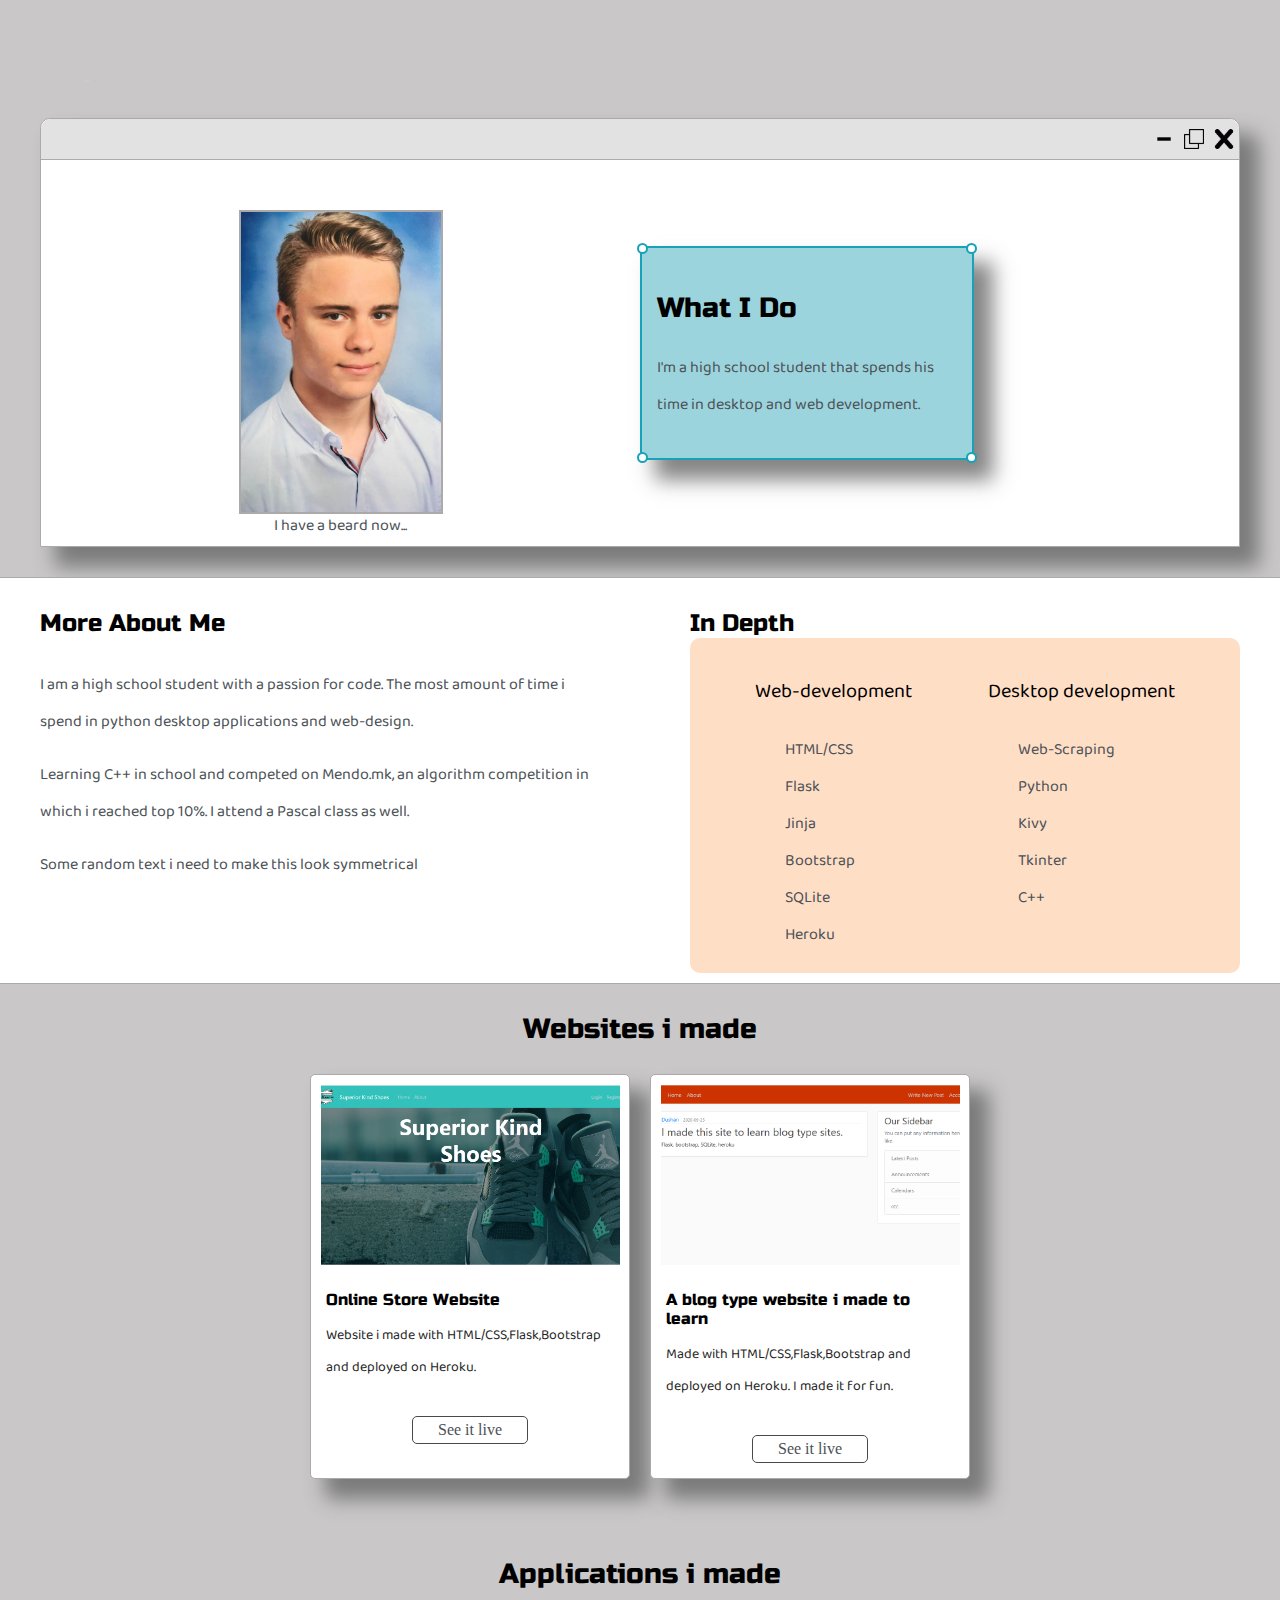
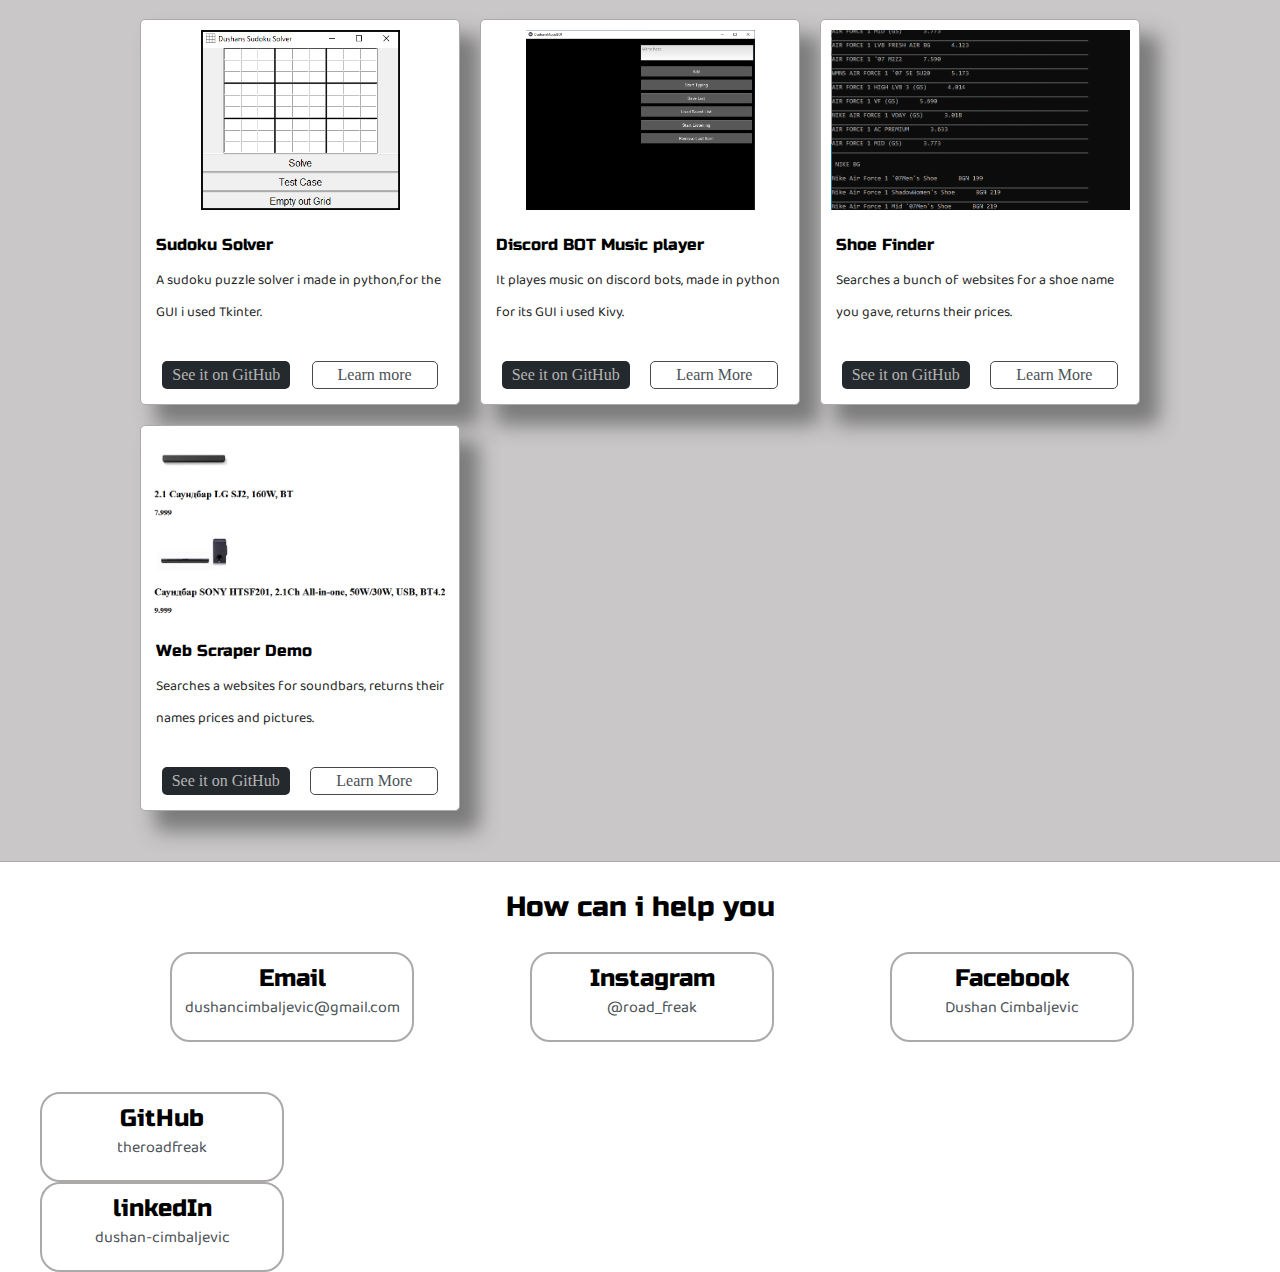
<file: index.html>
<!DOCTYPE html>
<html lang="en">
  <head>
    <meta charset="UTF-8" />
    <meta name="viewport" content="width=device-width, initial-scale=1.0" />
    <link
      href="https://fonts.googleapis.com/css2?family=Russo+One&display=swap"
      rel="stylesheet"
    />
    <link
      href="https://fonts.googleapis.com/css2?family=Baloo+Tammudu+2:wght@500&family=Kufam&display=swap"
      rel="stylesheet"
    />
    <link rel="icon" href="imgs/favicon.ico" />
    <!-- <link rel="stylesheet" href="default.css" /> -->
    <link rel="stylesheet" href="style.css" />
    <link rel="stylesheet" href="anim.css" />
    <title>Dushans Resume</title>
  </head>
  <body>
    <div class="s1">
      <div class="main-container">
        <div class="naslov">
          <div id="naslov1 ">
            <svg
              id="Im"
              width="182"
              height="86"
              viewBox="0 0 182 86"
              fill="none"
              xmlns="http://www.w3.org/2000/svg"
            >
              <path
                d="M38.9414 73H2.94141V59H11.9414V17H2.94141V3H38.9414V17H29.9414V59H38.9414V73Z"
                stroke="white"
                stroke-width="5"
              />
              <path
                d="M44.9336 3H62.9336V17L55.9336 28H46.9336L50.9336 18H44.9336V3Z"
                stroke="white"
                stroke-width="5"
              />
              <path
                d="M106.457 19C111.857 19 116.024 21 118.957 25C122.024 22.9333 125.324 21.4333 128.857 20.5C132.457 19.5 135.657 19 138.457 19H139.457C143.99 19 147.624 20.3667 150.357 23.1C153.09 25.8333 154.457 29.4667 154.457 34V73H136.957V37C136.957 36 136.624 35.1667 135.957 34.5C135.29 33.8333 134.457 33.5 133.457 33.5H132.957C129.957 33.5 126.124 34.1667 121.457 35.5V73H103.957V37C103.957 36 103.624 35.1667 102.957 34.5C102.29 33.8333 101.457 33.5 100.457 33.5H99.957C96.957 33.5 93.1237 34.1667 88.457 35.5V73H70.957V20H86.457L87.457 25C90.5904 22.9333 93.7904 21.4333 97.057 20.5C100.39 19.5 103.19 19 105.457 19H106.457Z"
                stroke="white"
                stroke-width="5"
              />
              <path
                d="M161.438 58H179.438V72L172.438 83H163.438L167.438 73H161.438V58Z"
                stroke="white"
                stroke-width="5"
              />
            </svg>
          </div>
          <div id="naslov2 ">
            <svg
              id="dushan"
              width="375"
              height="77"
              viewBox="0 0 375 77"
              fill="none"
              xmlns="http://www.w3.org/2000/svg"
            >
              <path
                d="M42 3C49.5333 3 55.2333 4.96667 59.1 8.9C63.0333 12.7667 65 18.4667 65 26V50C65 57.5333 63.0333 63.2667 59.1 67.2C55.2333 71.0667 49.5333 73 42 73H3V3H42ZM47 26C47 20 44 17 38 17H21V59H38C44 59 47 56 47 50V26Z"
                stroke="white"
                stroke-width="5"
              />
              <path
                d="M98.4727 59.5C102.006 59.5 106.006 58.8333 110.473 57.5V20H127.973V73H112.473L111.473 68C108.339 70.0667 105.106 71.6 101.773 72.6C98.506 73.5333 95.7393 74 93.4727 74H88.9727C84.4393 74 80.806 72.6333 78.0727 69.9C75.3393 67.1667 73.9727 63.5333 73.9727 59V20H91.4727V56C91.4727 57 91.806 57.8333 92.4727 58.5C93.1393 59.1667 93.9727 59.5 94.9727 59.5H98.4727Z"
                stroke="white"
                stroke-width="5"
              />
              <path
                d="M135.938 59C149.471 60 160.137 60.5 167.938 60.5C168.937 60.5 169.771 60.1667 170.438 59.5C171.104 58.8333 171.438 58 171.438 57V53.5H149.938C145.404 53.5 141.771 52.1333 139.038 49.4C136.304 46.6667 134.938 43.0333 134.938 38.5V35C134.938 30.4667 136.304 26.8333 139.038 24.1C141.771 21.3667 145.404 20 149.938 20H183.938V33H155.938C154.938 33 154.104 33.3333 153.438 34C152.771 34.6667 152.438 35.5 152.438 36.5C152.438 37.5 152.771 38.3333 153.438 39C154.104 39.6667 154.938 40 155.938 40H173.938C178.471 40 182.104 41.3667 184.838 44.1C187.571 46.8333 188.938 50.4667 188.938 55V59C188.938 63.5333 187.571 67.1667 184.838 69.9C182.104 72.6333 178.471 74 173.938 74C162.137 74 149.471 73.3333 135.938 72V59Z"
                stroke="white"
                stroke-width="5"
              />
              <path
                d="M213.445 21C219.912 19.6667 225.579 19 230.445 19H234.945C239.479 19 243.112 20.3667 245.845 23.1C248.579 25.8333 249.945 29.4667 249.945 34V73H232.445V36C232.445 35 232.112 34.1667 231.445 33.5C230.779 32.8333 229.945 32.5 228.945 32.5H225.445C222.912 32.5 220.579 32.6333 218.445 32.9C216.379 33.1667 214.712 33.3667 213.445 33.5V73H195.945V3H213.445V21Z"
                stroke="white"
                stroke-width="5"
              />
              <path
                d="M279.934 60C283.467 60 287.467 59.3333 291.934 58V52H277.434C276.434 52 275.6 52.3333 274.934 53C274.267 53.6667 273.934 54.5 273.934 55.5V56.5C273.934 57.5 274.267 58.3333 274.934 59C275.6 59.6667 276.434 60 277.434 60H279.934ZM261.434 21C273.634 19.6667 284.634 19 294.434 19C298.967 19 302.6 20.3667 305.334 23.1C308.067 25.8333 309.434 29.4667 309.434 34V73H293.934L292.934 68C289.8 70.0667 286.567 71.6 283.234 72.6C279.967 73.5333 277.2 74 274.934 74H271.434C266.9 74 263.267 72.6333 260.534 69.9C257.8 67.1667 256.434 63.5333 256.434 59V54.5C256.434 49.9667 257.8 46.3333 260.534 43.6C263.267 40.8667 266.9 39.5 271.434 39.5H291.934V35.5C291.934 34.5 291.6 33.6667 290.934 33C290.267 32.3333 289.434 32 288.434 32C284.1 32 279.3 32.2 274.034 32.6C268.834 33 264.634 33.3 261.434 33.5V21Z"
                stroke="white"
                stroke-width="5"
              />
              <path
                d="M347.906 33.5C344.373 33.5 340.373 34.1667 335.906 35.5V73H318.406V20H333.906L334.906 25C338.04 22.9333 341.24 21.4333 344.506 20.5C347.84 19.5 350.64 19 352.906 19H357.406C361.94 19 365.573 20.3667 368.306 23.1C371.04 25.8333 372.406 29.4667 372.406 34V73H354.906V37C354.906 36 354.573 35.1667 353.906 34.5C353.24 33.8333 352.406 33.5 351.406 33.5H347.906Z"
                stroke="white"
                stroke-width="5"
              />
            </svg>
          </div>
          <div id="naslov3 ">
            <svg
              id="cimbaljevic"
              width="575"
              height="95"
              viewBox="0 0 575 95"
              fill="none"
              xmlns="http://www.w3.org/2000/svg"
            >
              <path
                d="M59 73C44.1333 74.3333 31.8 75 22 75C15.4667 75 10.6667 73.4667 7.6 70.4C4.53333 67.3333 3 62.5333 3 56V24C3 17 4.56667 11.9333 7.7 8.8C10.9 5.6 16 4 23 4H59V18H27C23 18 21 20 21 24V56C21 57.5333 21.4333 58.7667 22.3 59.7C23.2333 60.5667 24.4 61 25.8 61C27.2 61 28.7333 61 30.4 61C32.0667 60.9333 33.8 60.8667 35.6 60.8C37.4 60.7333 39.2 60.6667 41 60.6C42.8667 60.5333 45.2333 60.4 48.1 60.2C51.0333 60 54.6667 59.7667 59 59.5V73Z"
                stroke="white"
                stroke-width="5"
              />
              <path
                d="M88.0117 23V74H70.5117V36.5H63.0117V23H88.0117ZM70.5117 3H88.0117V17H70.5117V3Z"
                stroke="white"
                stroke-width="5"
              />
              <path
                d="M133.543 20C138.943 20 143.11 22 146.043 26C149.11 23.9333 152.41 22.4333 155.943 21.5C159.543 20.5 162.743 20 165.543 20H166.543C171.076 20 174.71 21.3667 177.443 24.1C180.176 26.8333 181.543 30.4667 181.543 35V74H164.043V38C164.043 37 163.71 36.1667 163.043 35.5C162.376 34.8333 161.543 34.5 160.543 34.5H160.043C157.043 34.5 153.21 35.1667 148.543 36.5V74H131.043V38C131.043 37 130.71 36.1667 130.043 35.5C129.376 34.8333 128.543 34.5 127.543 34.5H127.043C124.043 34.5 120.21 35.1667 115.543 36.5V74H98.043V21H113.543L114.543 26C117.676 23.9333 120.876 22.4333 124.143 21.5C127.476 20.5 130.276 20 132.543 20H133.543Z"
                stroke="white"
                stroke-width="5"
              />
              <path
                d="M226.023 37C226.023 36 225.69 35.1667 225.023 34.5C224.357 33.8333 223.523 33.5 222.523 33.5H220.023C217.223 33.5 214.79 33.6333 212.723 33.9C210.723 34.1667 209.157 34.3667 208.023 34.5V60.5H222.023C224.69 60.5 226.023 59.1667 226.023 56.5V37ZM208.023 22C214.49 20.6667 220.157 20 225.023 20H228.523C233.057 20 236.69 21.3667 239.423 24.1C242.157 26.8333 243.523 30.4667 243.523 35V58C243.523 63 242.09 66.9333 239.223 69.8C236.423 72.6 232.523 74 227.523 74H190.523V4H208.023V22Z"
                stroke="white"
                stroke-width="5"
              />
              <path
                d="M273.535 61C277.068 61 281.068 60.3333 285.535 59V53H271.035C270.035 53 269.202 53.3333 268.535 54C267.868 54.6667 267.535 55.5 267.535 56.5V57.5C267.535 58.5 267.868 59.3333 268.535 60C269.202 60.6667 270.035 61 271.035 61H273.535ZM255.035 22C267.235 20.6667 278.235 20 288.035 20C292.568 20 296.202 21.3667 298.935 24.1C301.668 26.8333 303.035 30.4667 303.035 35V74H287.535L286.535 69C283.402 71.0667 280.168 72.6 276.835 73.6C273.568 74.5333 270.802 75 268.535 75H265.035C260.502 75 256.868 73.6333 254.135 70.9C251.402 68.1667 250.035 64.5333 250.035 60V55.5C250.035 50.9667 251.402 47.3333 254.135 44.6C256.868 41.8667 260.502 40.5 265.035 40.5H285.535V36.5C285.535 35.5 285.202 34.6667 284.535 34C283.868 33.3333 283.035 33 282.035 33C277.702 33 272.902 33.2 267.635 33.6C262.435 34 258.235 34.3 255.035 34.5V22Z"
                stroke="white"
                stroke-width="5"
              />
              <path
                d="M339.008 74C334.541 74.6667 330.274 75 326.208 75C322.208 75 318.841 73.6333 316.108 70.9C313.374 68.1667 312.008 64.5333 312.008 60V4H329.508V57.5C329.508 58.5 329.841 59.3333 330.508 60C331.174 60.6667 332.008 61 333.008 61H339.008V74Z"
                stroke="white"
                stroke-width="5"
              />
              <path
                d="M350.992 92C344.792 92 338.459 91.6667 331.992 91V78H344.992C345.992 78 346.826 77.6667 347.492 77C348.159 76.3333 348.492 75.5 348.492 74.5V23H365.992V77C365.992 81.5333 364.626 85.1667 361.892 87.9C359.159 90.6333 355.526 92 350.992 92ZM348.492 3H365.992V17H348.492V3Z"
                stroke="white"
                stroke-width="5"
              />
              <path
                d="M396.473 32.5C393.806 32.5 392.473 33.8333 392.473 36.5V42H409.473V36.5C409.473 33.8333 408.139 32.5 405.473 32.5H396.473ZM424.973 73C412.106 74.3333 400.439 75 389.973 75C385.439 75 381.806 73.6333 379.073 70.9C376.339 68.1667 374.973 64.5333 374.973 60V36C374.973 31 376.373 27.1 379.173 24.3C382.039 21.4333 385.973 20 390.973 20H410.973C415.973 20 419.873 21.4333 422.673 24.3C425.539 27.1 426.973 31 426.973 36V54.5H392.473V58.5C392.473 59.5 392.806 60.3333 393.473 61C394.139 61.6667 394.973 62 395.973 62C402.573 62 412.239 61.5 424.973 60.5V73Z"
                stroke="white"
                stroke-width="5"
              />
              <path
                d="M470.457 21H488.957L468.957 74H448.957L428.957 21H447.457L458.957 57L470.457 21Z"
                stroke="white"
                stroke-width="5"
              />
              <path
                d="M514.965 23V74H497.465V36.5H489.965V23H514.965ZM497.465 3H514.965V17H497.465V3Z"
                stroke="white"
                stroke-width="5"
              />
              <path
                d="M571.996 73C559.529 74.3333 548.529 75 538.996 75C534.463 75 530.829 73.6333 528.096 70.9C525.363 68.1667 523.996 64.5333 523.996 60V37C523.996 32 525.396 28.1 528.196 25.3C531.063 22.4333 534.996 21 539.996 21H571.996V34.5H545.496C542.829 34.5 541.496 35.8333 541.496 38.5V58C541.496 59 541.829 59.8333 542.496 60.5C543.163 61.1667 543.996 61.5 544.996 61.5C550.996 61.5 559.996 61 571.996 60V73Z"
                stroke="white"
                stroke-width="5"
              />
            </svg>
          </div>
        </div>

        <div class="intro-wrap">
          <div class="nav-wrap">
            <div></div>

            <div class="dots-wrap">
              <img src="imgs/icons/min.ico" alt="min icon" class="dots" />
              <img src="imgs/icons/maxMin.ico" alt="minmax icon" class="dots" />
              <img src="imgs/icons/x.ico" alt="x icon" class="dots" />
            </div>
          </div>

          <div class="left-nav-wrap">
            <img id="profile-pic" src="imgs/jazeka.jpg" alt="Dushan picture" />

            <p style="text-align: center; line-height: 0">
              I have a beard now...
            </p>
          </div>

          <div class="right-nav-wrap">
            <div id="preview">
              <div id="c-tr" class="corner"></div>
              <div id="c-tl" class="corner"></div>
              <h3>What I Do</h3>
              <p>
                I'm a high school student that spends his time in desktop and
                web development.
              </p>

              <div id="c-br" class="corner"></div>
              <div id="c-bl" class="corner"></div>
            </div>
          </div>
        </div>
      </div>
    </div>

    <div class="s2">
      <div id="about-cont-wrap">
        <div class="main-container">
          <div class="about-wrap">
            <div id="about-me">
              <h4>More About Me</h4>
              <p>
                I am a high school student with a passion for code. The most
                amount of time i spend in python desktop applications and
                web-design.
              </p>
              <p>
                Learning C++ in school and competed on Mendo.mk, an algorithm
                competition in which i reached top 10%. I attend a Pascal class
                as well.
              </p>
              <p>Some random text i need to make this look symmetrical</p>
            </div>
            <div id="inDepth">
              <h4 style="margin-bottom: 0">In Depth</h4>

              <div id="skills">
                <div>
                  <p id="mali-naslovi">Web-development</p>
                  <ul>
                    <li>HTML/CSS</li>
                    <li>Flask</li>
                    <li>Jinja</li>
                    <li>Bootstrap</li>
                    <li>SQLite</li>
                    <li>Heroku</li>
                  </ul>
                </div>
                <div>
                  <p id="mali-naslovi">Desktop development</p>
                  <ul>
                    <li>Web-Scraping</li>
                    <li>Python</li>
                    <li>Kivy</li>
                    <li>Tkinter</li>
                    <li>C++</li>
                  </ul>
                </div>
              </div>
            </div>
          </div>
        </div>
      </div>
    </div>

    <div class="s1">
      <div id="apps-i-made">
        <h3 style="text-align: center">Websites i made</h3>
        <div class="post-wrap">
          <div class="post">
            <img
              class="thumnail"
              src="imgs/websites/SKshoes.png"
              alt="ecom site pic"
            />
            <div class="post-preview">
              <h6 class="post-title">Online Store Website</h6>
              <p class="post-intro">
                Website i made with HTML/CSS,Flask,Bootstrap and deployed on
                Heroku.
              </p>
            </div>
            <div class="post-buttons">
              <a target="_blank" id="live" href="https://sk-shoes.herokuapp.com"
                >See it live</a
              >
            </div>
          </div>

          <div class="post">
            <img
              class="thumnail"
              src="imgs/websites/Blog.png"
              alt="blog site pic"
            />
            <div class="post-preview">
              <h6 class="post-title">A blog type website i made to learn</h6>
              <p class="post-intro">
                Made with HTML/CSS,Flask,Bootstrap and deployed on Heroku. I
                made it for fun.
              </p>
            </div>
            <div class="post-buttons">
              <a
                target="_blank"
                id="live"
                href="https://dushan-site.herokuapp.com/"
                >See it live</a
              >
            </div>
          </div>
        </div>
      </div>

      <div id="apps-i-made">
        <h3 style="text-align: center">Applications i made</h3>
        <div class="post-wrap">
          <div class="post">
            <img
              style="object-fit: contain"
              class="thumnail"
              src="imgs/Apps/Sudoku.png"
              alt="SudokuSolver pic"
            />
            <div class="post-preview">
              <h6 class="post-title">Sudoku Solver</h6>
              <p class="post-intro">
                A sudoku puzzle solver i made in python,for the GUI i used
                Tkinter.
              </p>
            </div>
            <div class="post-buttons">
              <a
                target="_blank"
                id="GIT"
                href="https://github.com/theroadfreak/SudokuSolver"
                >See it on GitHub</a
              >
              <a id="live" href="sudokuSolver.html">Learn more</a>
            </div>
          </div>

          <div class="post">
            <img
              style="object-fit: contain"
              class="thumnail"
              src="imgs/Apps/DMB.png"
              alt="discordbot pic"
            />
            <div class="post-preview">
              <h6 class="post-title">Discord BOT Music player</h6>
              <p class="post-intro">
                It playes music on discord bots, made in python for its GUI i
                used Kivy.
              </p>
            </div>
            <div class="post-buttons">
              <a
                target="_blank"
                id="GIT"
                href="https://github.com/theroadfreak/DiscordMusicBot"
                >See it on GitHub</a
              >
              <a id="live" href="DiscordBOT.html">Learn More</a>
            </div>
          </div>

          <div class="post">
            <img
              class="thumnail"
              src="imgs/Apps/scrape.png"
              alt="discordbot pic"
            />
            <div class="post-preview">
              <h6 class="post-title">Shoe Finder</h6>
              <p class="post-intro">
                Searches a bunch of websites for a shoe name you gave, returns
                their prices.
              </p>
            </div>
            <div class="post-buttons">
              <a
                target="_blank"
                id="GIT"
                href="https://github.com/theroadfreak/scraper"
                >See it on GitHub</a
              >
              <a id="live" href="Scraper.html">Learn More</a>
            </div>
          </div>

          <div class="post">
            <img
              class="thumnail"
              src="imgs/Apps/DemoScrape.png"
              alt="demo Scraper pic"
            />
            <div class="post-preview">
              <h6 class="post-title">Web Scraper Demo</h6>
              <p class="post-intro">
                Searches a websites for soundbars, returns their names prices
                and pictures.
              </p>
            </div>
            <div class="post-buttons">
              <a
                target="_blank"
                id="GIT"
                href="https://github.com/theroadfreak/Better-Scraping"
                >See it on GitHub</a
              >
              <a id="live" href="ScraperDemo.html">Learn More</a>
            </div>
          </div>
        </div>
      </div>
    </div>

    <div id="contact-wrap">
      <div class="main-container">
        <h3 id="contact-naslov">How can i help you</h3>
        <div id="contacts">
          <div id="email" class="contact-elems">
            <a target="_blank" href="mailto:dushancimbaljevic@gmail.com">
              <div class="contact-elems-al">
                <h4 class="post-title">Email</h4>
                <p class="post-title">dushancimbaljevic@gmail.com</p>
              </div>
            </a>
          </div>

          <div id="insta" class="contact-elems">
            <a target="_blank" href="https://www.instagram.com/road_freak">
              <div class="contact-elems-al">
                <h4 class="post-title">Instagram</h4>
                <p class="post-title">@road_freak</p>
              </div>
            </a>
          </div>

          <div id="facebook" class="contact-elems">
            <a target="_blank" href="https://www.facebook.com/3xploitS/">
              <div class="contact-elems-al">
                <h4 class="post-title">Facebook</h4>
                <p class="post-title">Dushan Cimbaljevic</p>
              </div>
            </a>
          </div>
        </div>
        <div id="contacts-row-two">
          <div id="github" class="contact-elems">
            <a target="_blank" href="https://github.com/theroadfreak">
              <div class="contact-elems-al">
                <h4 class="post-title">GitHub</h4>
                <p class="post-title">theroadfreak</p>
              </div>
            </a>
          </div>
          <div id="linkedin" class="contact-elems">
            <a
              target="_blank"
              href="https://www.linkedin.com/in/dushan-cimbaljevic"
            >
              <div class="contact-elems-al">
                <h4 class="post-title">linkedIn</h4>
                <p class="post-title">dushan-cimbaljevic</p>
              </div>
            </a>
          </div>
        </div>
      </div>
    </div>
  </body>
</html>
</file>
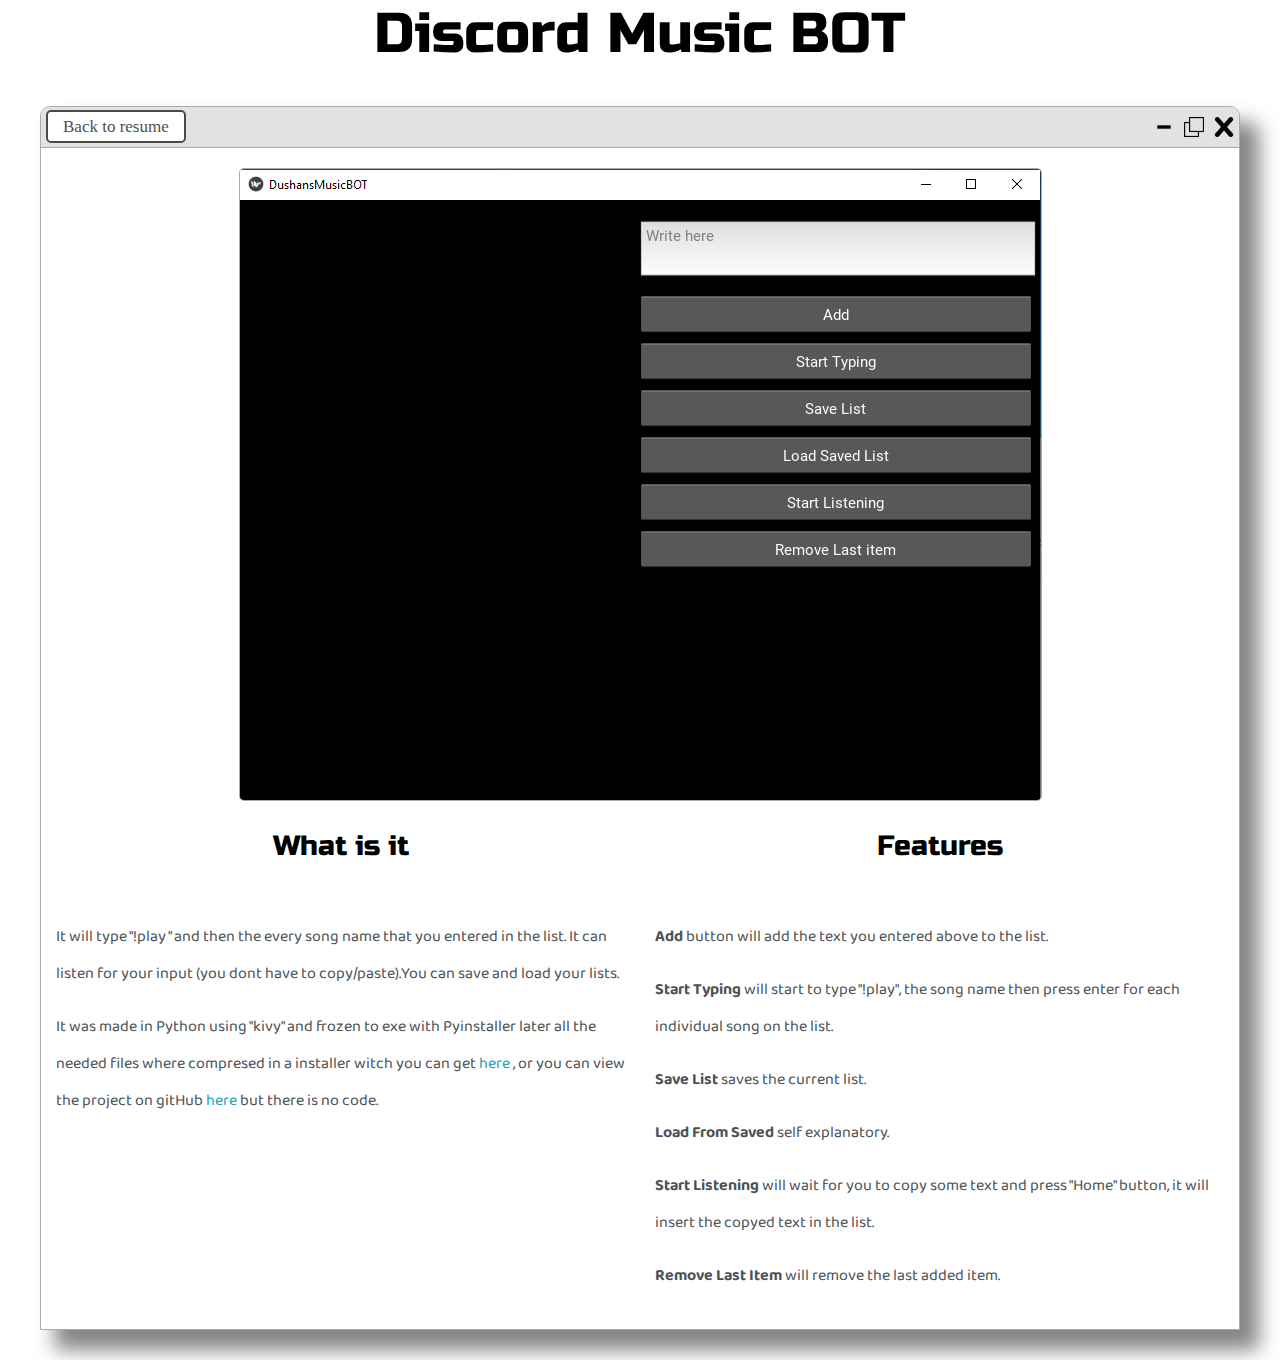
<file: DiscordBOT.html>
<html lang="en">
  <head>
    <meta charset="UTF-8" />
    <meta name="viewport" content="width=device-width, initial-scale=1.0" />
    <link rel="stylesheet" href="style.css" />
    <link
      href="https://fonts.googleapis.com/css2?family=Russo+One&display=swap"
      rel="stylesheet"
    />
    <link
      href="https://fonts.googleapis.com/css2?family=Baloo+Tammudu+2:wght@500&family=Kufam&display=swap"
      rel="stylesheet"
    />
    <link rel="icon" href="imgs/favicon.ico" />

    <title>Discord Music BOT</title>
  </head>
  <body>
    <div class="main-container">
      <div style="text-align: center">
        <h1>Discord Music BOT</h1>
      </div>
      <div class="intro-wrap-apps">
        <div class="nav-wrap">
          <div><a id="back-button" href="index.html">Back to resume</a></div>

          <div class="dots-wrap">
            <img src="imgs/icons/min.ico" alt="min icon" class="dots" />
            <img src="imgs/icons/maxMin.ico" alt="minmax icon" class="dots" />
            <a href="index.html"
              ><img src="imgs/icons/x.ico" alt="x icon" class="dots"
            /></a>
          </div>
        </div>

        <div class="main-img">
          <img
            class="main-pic-frame"
            src="imgs/Apps/DMB.png"
            alt="sudoku solver Pic"
          />
        </div>
        <div id="description">
          <div id="naslovLevo">
            <h3>What is it</h3>
          </div>
          <div id="naslovDesno">
            <h3>Features</h3>
          </div>
          <div id="TekstLevo">
            <p>
              It will type "!play " and then the every song name that you
              entered in the list. It can listen for your input (you dont have
              to copy/paste).You can save and load your lists.
            </p>
            <p>
              It was made in Python using "kivy" and frozen to exe with
              Pyinstaller later all the needed files where compresed in a
              installer witch you can get
              <a
                target="_blank"
                href="https://drive.google.com/file/d/1xGINpkbP2u-keZVVtg5_cJVyuth8vAfK/view?usp=sharing"
                >here</a
              >
              , or you can view the project on gitHub
              <a
                target="_blank"
                href="https://github.com/theroadfreak/DiscordMusicBot/settings"
                >here
              </a>
              but there is no code.
            </p>
          </div>
          <div id="TekstDesno">
            <p>
              <b>Add</b> button will add the text you entered above to the list.
            </p>
            <p>
              <b>Start Typing</b> will start to type "!play", the song name then
              press enter for each individual song on the list.
            </p>
            <p><b>Save List</b> saves the current list.</p>
            <p><b>Load From Saved</b> self explanatory.</p>
            <p>
              <b>Start Listening</b> will wait for you to copy some text and
              press "Home" button, it will insert the copyed text in the list.
            </p>
            <p><b>Remove Last Item</b> will remove the last added item.</p>
          </div>
        </div>
      </div>
    </div>
  </body>
</html>
</file>
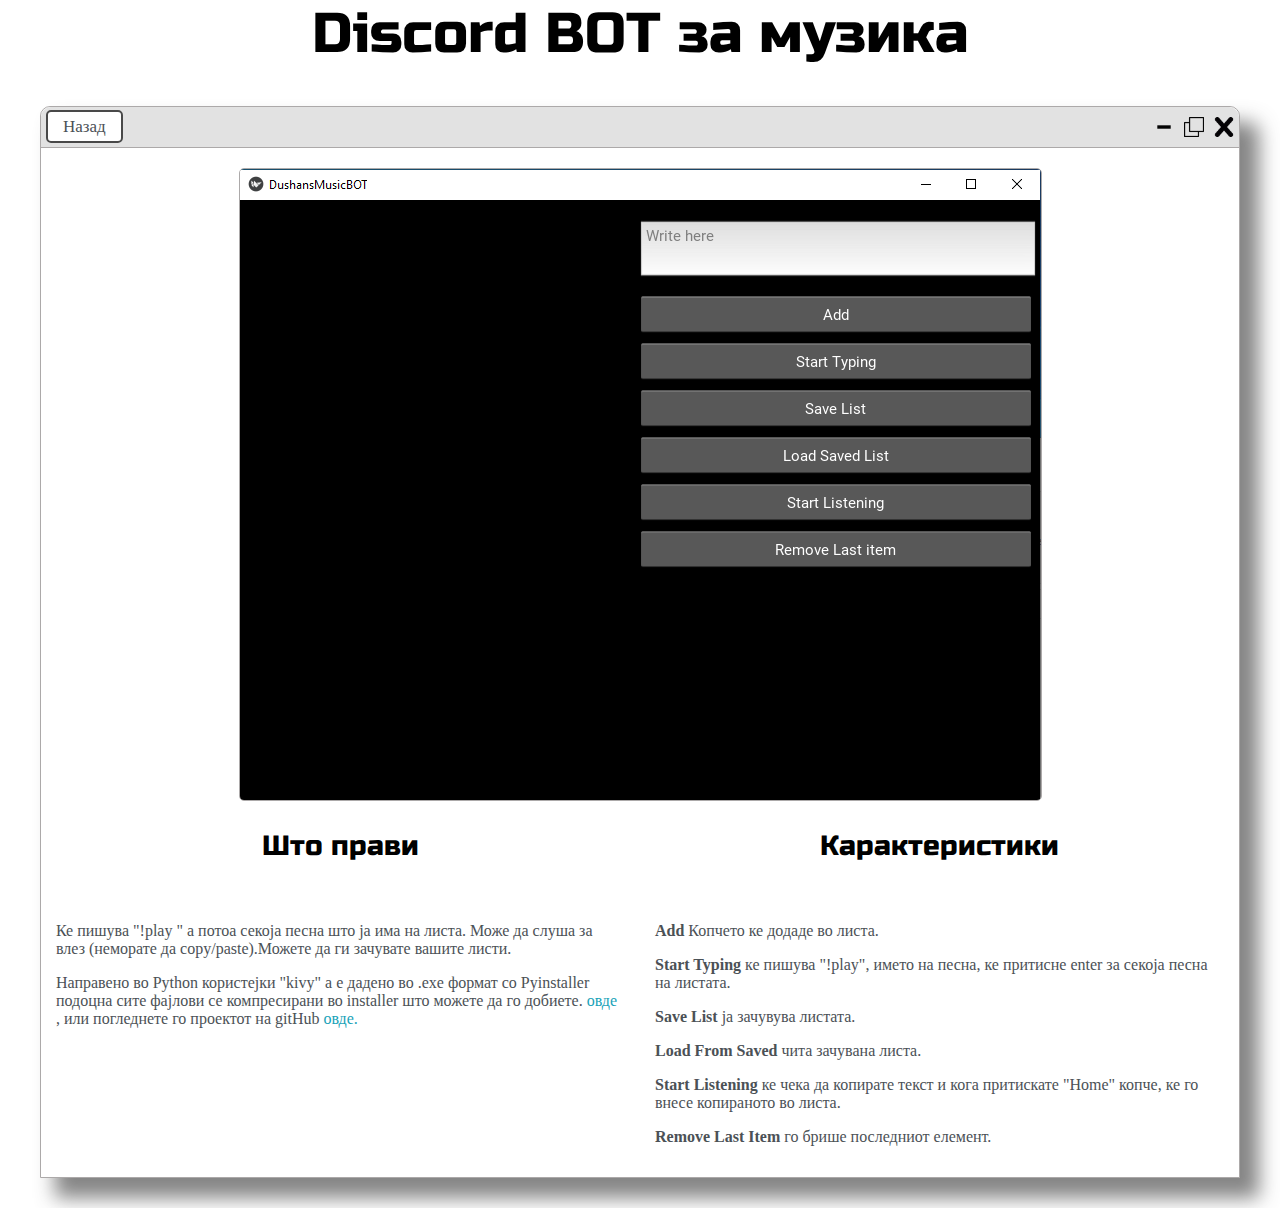
<file: DiscordBOTMK.html>
<html lang="en">
  <head>
    <meta charset="UTF-8" />
    <meta name="viewport" content="width=device-width, initial-scale=1.0" />
    <link rel="stylesheet" href="style.css" />
    <link
      href="https://fonts.googleapis.com/css2?family=Russo+One&display=swap"
      rel="stylesheet"
    />
    <link
      href="https://fonts.googleapis.com/css2?family=Baloo+Tammudu+2:wght@500&family=Kufam&display=swap"
      rel="stylesheet"
    />
    <link rel="icon" href="imgs/favicon.ico" />

    <title>Discord Music BOT</title>
  </head>
  <body>
    <div class="main-container">
      <div style="text-align: center">
        <h1>Discord BOT за музика</h1>
      </div>
      <div class="intro-wrap-apps">
        <div class="nav-wrap">
          <div><a id="back-button" href="indexMK.html">Назад</a></div>

          <div class="dots-wrap">
            <img src="imgs/icons/min.ico" alt="min icon" class="dots" />
            <img src="imgs/icons/maxMin.ico" alt="minmax icon" class="dots" />
            <a href="index.html"
              ><img src="imgs/icons/x.ico" alt="x icon" class="dots"
            /></a>
          </div>
        </div>

        <div class="main-img">
          <img
            class="main-pic-frame"
            src="imgs/Apps/DMB.png"
            alt="sudoku solver Pic"
          />
        </div>
        <div id="description">
          <div id="naslovLevo">
            <h3>Што прави</h3>
          </div>
          <div id="naslovDesno">
            <h3>Карактеристики</h3>
          </div>
          <div id="TekstLevo">
            <p style="font-family: optional">
              Ке пишува "!play " а потоа секоја песна што ја има на листа. Може
              да слуша за влез (неморате да copy/paste).Можете да ги зачувате
              вашите листи.
            </p>
            <p style="font-family: optional">
              Направено во Python користејки "kivy" а е дадено во .exe формат со
              Pyinstaller подоцна сите фајлови се компресирани во installer што
              можете да го добиете.
              <a
                target="_blank"
                href="https://drive.google.com/file/d/1xGINpkbP2u-keZVVtg5_cJVyuth8vAfK/view?usp=sharing"
                >овде</a
              >
              , или погледнете го проектот на gitHub
              <a
                target="_blank"
                href="https://github.com/theroadfreak/DiscordMusicBot/settings"
                >овде.
              </a>
            </p>
          </div>
          <div id="TekstDesno">
            <p style="font-family: optional">
              <b>Add</b> Копчето ке додаде во листа.
            </p>
            <p style="font-family: optional">
              <b>Start Typing</b> ке пишува "!play", името на песна, ке притисне
              enter за секоја песна на листата.
            </p>
            <p style="font-family: optional">
              <b>Save List</b> ја зачувува листата.
            </p>
            <p style="font-family: optional">
              <b>Load From Saved</b> чита зачувана листа.
            </p>
            <p style="font-family: optional">
              <b>Start Listening</b> ке чека да копирате текст и кога притискате
              "Home" копче, ке го внесе копираното во листа.
            </p>
            <p style="font-family: optional">
              <b>Remove Last Item</b> го брише последниот елемент.
            </p>
          </div>
        </div>
      </div>
    </div>
  </body>
</html>
</file>
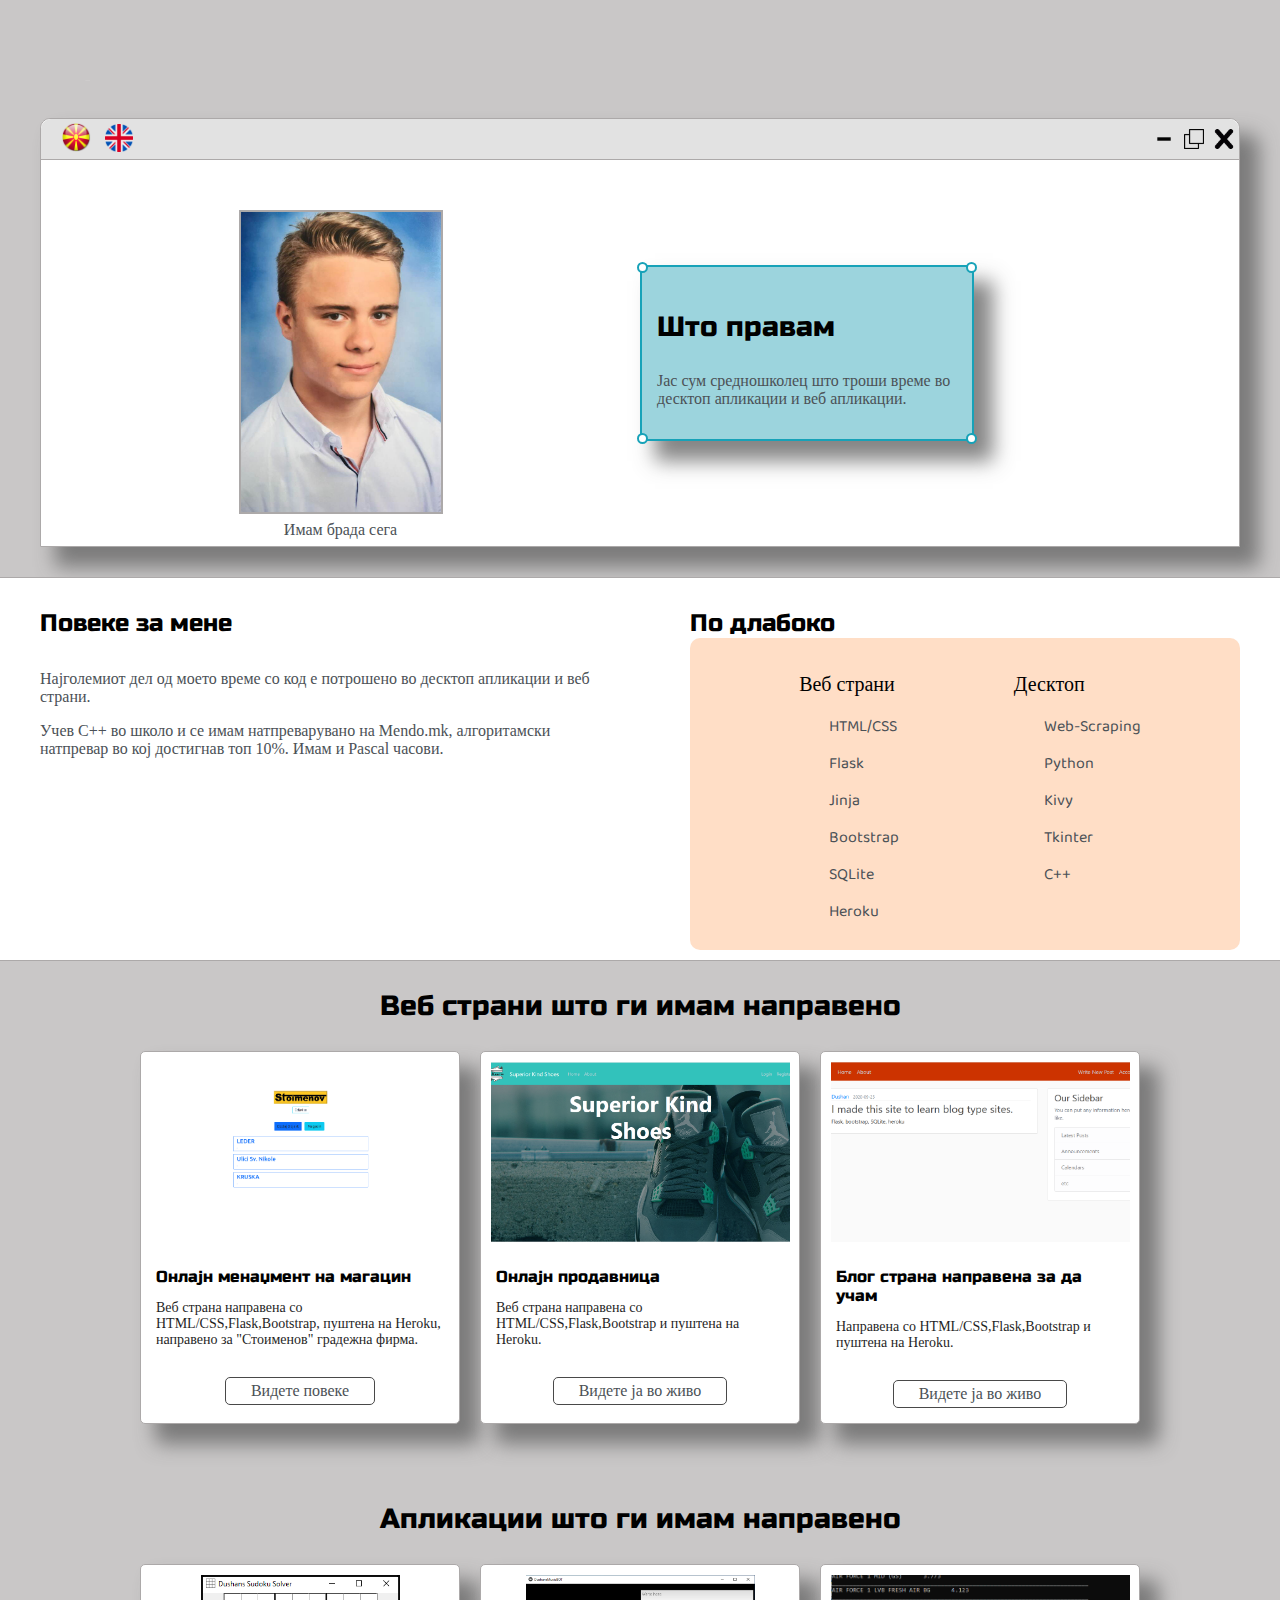
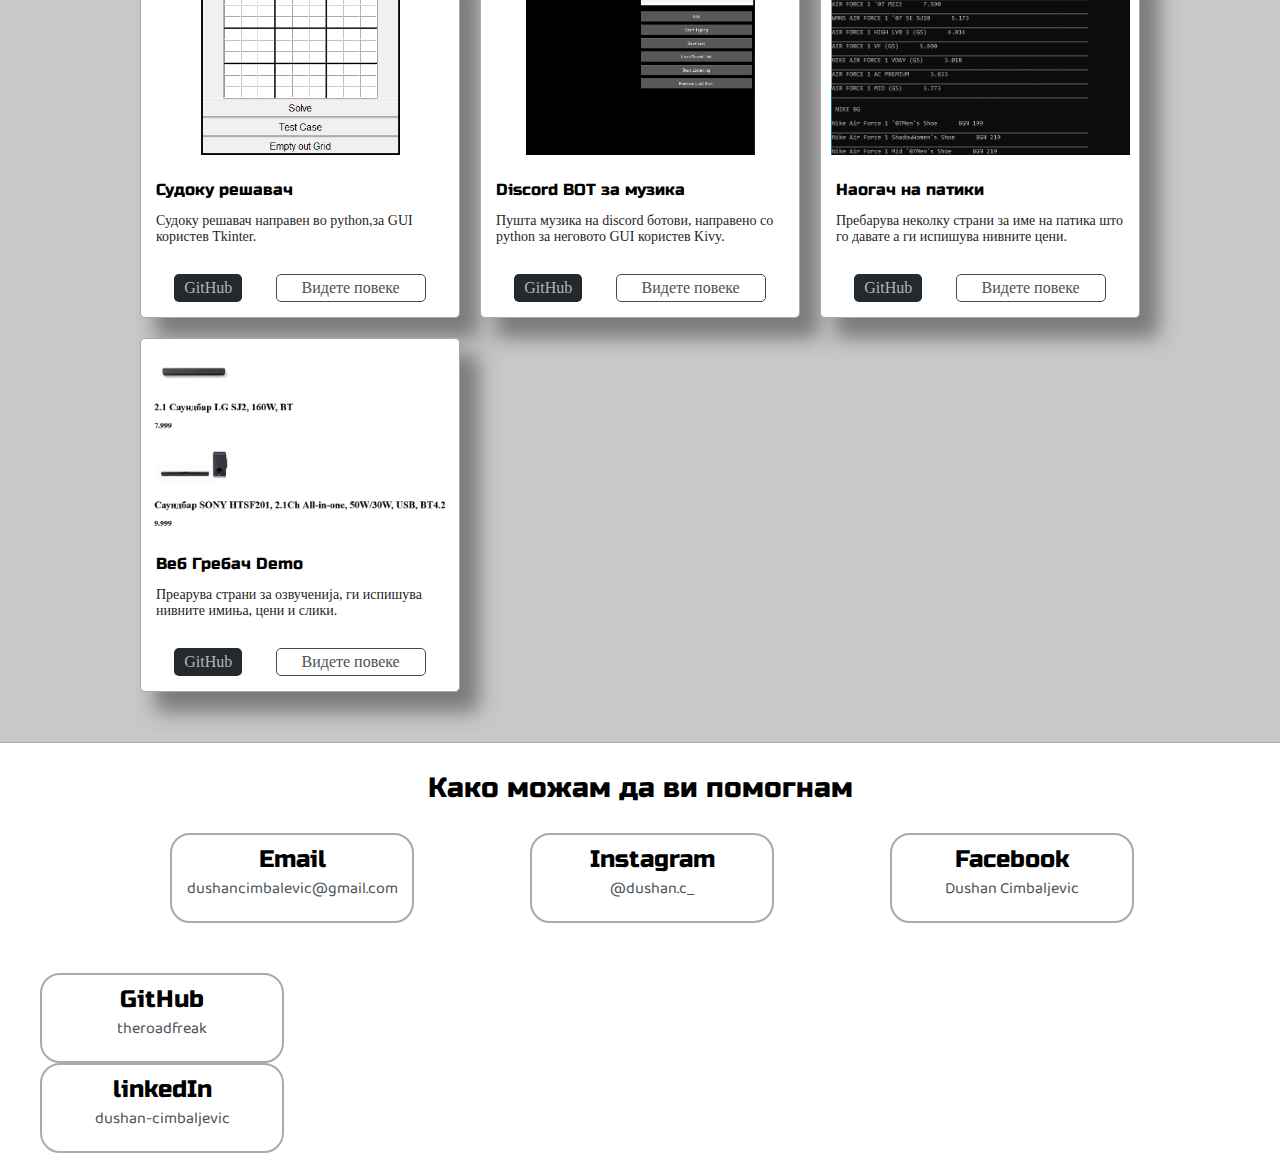
<file: indexMK.html>
<!DOCTYPE html>
<html lang="en">
  <head>
    <meta charset="UTF-8" />
    <meta name="viewport" content="width=device-width, initial-scale=1.0" />
    <link
      href="https://fonts.googleapis.com/css2?family=Russo+One&display=swap"
      rel="stylesheet"
    />
    <link
      href="https://fonts.googleapis.com/css2?family=Baloo+Tammudu+2:wght@500&family=Kufam&display=swap"
      rel="stylesheet"
    />
    <link rel="icon" href="imgs/favicon.ico" />
    <!-- <link rel="stylesheet" href="default.css" /> -->
    <link rel="stylesheet" href="style.css" />
    <link rel="stylesheet" href="anim.css" />
    <title>Dushans Resume</title>
  </head>
  <body>
    <div class="s1">
      <div class="main-container">
        <div class="naslov">
          <div id="naslov1 ">
            <svg
              id="Im"
              width="182"
              height="86"
              viewBox="0 0 182 86"
              fill="none"
              xmlns="http://www.w3.org/2000/svg"
            >
              <path
                d="M38.9414 73H2.94141V59H11.9414V17H2.94141V3H38.9414V17H29.9414V59H38.9414V73Z"
                stroke="white"
                stroke-width="5"
              />
              <path
                d="M44.9336 3H62.9336V17L55.9336 28H46.9336L50.9336 18H44.9336V3Z"
                stroke="white"
                stroke-width="5"
              />
              <path
                d="M106.457 19C111.857 19 116.024 21 118.957 25C122.024 22.9333 125.324 21.4333 128.857 20.5C132.457 19.5 135.657 19 138.457 19H139.457C143.99 19 147.624 20.3667 150.357 23.1C153.09 25.8333 154.457 29.4667 154.457 34V73H136.957V37C136.957 36 136.624 35.1667 135.957 34.5C135.29 33.8333 134.457 33.5 133.457 33.5H132.957C129.957 33.5 126.124 34.1667 121.457 35.5V73H103.957V37C103.957 36 103.624 35.1667 102.957 34.5C102.29 33.8333 101.457 33.5 100.457 33.5H99.957C96.957 33.5 93.1237 34.1667 88.457 35.5V73H70.957V20H86.457L87.457 25C90.5904 22.9333 93.7904 21.4333 97.057 20.5C100.39 19.5 103.19 19 105.457 19H106.457Z"
                stroke="white"
                stroke-width="5"
              />
              <path
                d="M161.438 58H179.438V72L172.438 83H163.438L167.438 73H161.438V58Z"
                stroke="white"
                stroke-width="5"
              />
            </svg>
          </div>
          <div id="naslov2 ">
            <svg
              id="dushan"
              width="375"
              height="77"
              viewBox="0 0 375 77"
              fill="none"
              xmlns="http://www.w3.org/2000/svg"
            >
              <path
                d="M42 3C49.5333 3 55.2333 4.96667 59.1 8.9C63.0333 12.7667 65 18.4667 65 26V50C65 57.5333 63.0333 63.2667 59.1 67.2C55.2333 71.0667 49.5333 73 42 73H3V3H42ZM47 26C47 20 44 17 38 17H21V59H38C44 59 47 56 47 50V26Z"
                stroke="white"
                stroke-width="5"
              />
              <path
                d="M98.4727 59.5C102.006 59.5 106.006 58.8333 110.473 57.5V20H127.973V73H112.473L111.473 68C108.339 70.0667 105.106 71.6 101.773 72.6C98.506 73.5333 95.7393 74 93.4727 74H88.9727C84.4393 74 80.806 72.6333 78.0727 69.9C75.3393 67.1667 73.9727 63.5333 73.9727 59V20H91.4727V56C91.4727 57 91.806 57.8333 92.4727 58.5C93.1393 59.1667 93.9727 59.5 94.9727 59.5H98.4727Z"
                stroke="white"
                stroke-width="5"
              />
              <path
                d="M135.938 59C149.471 60 160.137 60.5 167.938 60.5C168.937 60.5 169.771 60.1667 170.438 59.5C171.104 58.8333 171.438 58 171.438 57V53.5H149.938C145.404 53.5 141.771 52.1333 139.038 49.4C136.304 46.6667 134.938 43.0333 134.938 38.5V35C134.938 30.4667 136.304 26.8333 139.038 24.1C141.771 21.3667 145.404 20 149.938 20H183.938V33H155.938C154.938 33 154.104 33.3333 153.438 34C152.771 34.6667 152.438 35.5 152.438 36.5C152.438 37.5 152.771 38.3333 153.438 39C154.104 39.6667 154.938 40 155.938 40H173.938C178.471 40 182.104 41.3667 184.838 44.1C187.571 46.8333 188.938 50.4667 188.938 55V59C188.938 63.5333 187.571 67.1667 184.838 69.9C182.104 72.6333 178.471 74 173.938 74C162.137 74 149.471 73.3333 135.938 72V59Z"
                stroke="white"
                stroke-width="5"
              />
              <path
                d="M213.445 21C219.912 19.6667 225.579 19 230.445 19H234.945C239.479 19 243.112 20.3667 245.845 23.1C248.579 25.8333 249.945 29.4667 249.945 34V73H232.445V36C232.445 35 232.112 34.1667 231.445 33.5C230.779 32.8333 229.945 32.5 228.945 32.5H225.445C222.912 32.5 220.579 32.6333 218.445 32.9C216.379 33.1667 214.712 33.3667 213.445 33.5V73H195.945V3H213.445V21Z"
                stroke="white"
                stroke-width="5"
              />
              <path
                d="M279.934 60C283.467 60 287.467 59.3333 291.934 58V52H277.434C276.434 52 275.6 52.3333 274.934 53C274.267 53.6667 273.934 54.5 273.934 55.5V56.5C273.934 57.5 274.267 58.3333 274.934 59C275.6 59.6667 276.434 60 277.434 60H279.934ZM261.434 21C273.634 19.6667 284.634 19 294.434 19C298.967 19 302.6 20.3667 305.334 23.1C308.067 25.8333 309.434 29.4667 309.434 34V73H293.934L292.934 68C289.8 70.0667 286.567 71.6 283.234 72.6C279.967 73.5333 277.2 74 274.934 74H271.434C266.9 74 263.267 72.6333 260.534 69.9C257.8 67.1667 256.434 63.5333 256.434 59V54.5C256.434 49.9667 257.8 46.3333 260.534 43.6C263.267 40.8667 266.9 39.5 271.434 39.5H291.934V35.5C291.934 34.5 291.6 33.6667 290.934 33C290.267 32.3333 289.434 32 288.434 32C284.1 32 279.3 32.2 274.034 32.6C268.834 33 264.634 33.3 261.434 33.5V21Z"
                stroke="white"
                stroke-width="5"
              />
              <path
                d="M347.906 33.5C344.373 33.5 340.373 34.1667 335.906 35.5V73H318.406V20H333.906L334.906 25C338.04 22.9333 341.24 21.4333 344.506 20.5C347.84 19.5 350.64 19 352.906 19H357.406C361.94 19 365.573 20.3667 368.306 23.1C371.04 25.8333 372.406 29.4667 372.406 34V73H354.906V37C354.906 36 354.573 35.1667 353.906 34.5C353.24 33.8333 352.406 33.5 351.406 33.5H347.906Z"
                stroke="white"
                stroke-width="5"
              />
            </svg>
          </div>
          <div id="naslov3 ">
            <svg
              id="cimbaljevic"
              width="575"
              height="95"
              viewBox="0 0 575 95"
              fill="none"
              xmlns="http://www.w3.org/2000/svg"
            >
              <path
                d="M59 73C44.1333 74.3333 31.8 75 22 75C15.4667 75 10.6667 73.4667 7.6 70.4C4.53333 67.3333 3 62.5333 3 56V24C3 17 4.56667 11.9333 7.7 8.8C10.9 5.6 16 4 23 4H59V18H27C23 18 21 20 21 24V56C21 57.5333 21.4333 58.7667 22.3 59.7C23.2333 60.5667 24.4 61 25.8 61C27.2 61 28.7333 61 30.4 61C32.0667 60.9333 33.8 60.8667 35.6 60.8C37.4 60.7333 39.2 60.6667 41 60.6C42.8667 60.5333 45.2333 60.4 48.1 60.2C51.0333 60 54.6667 59.7667 59 59.5V73Z"
                stroke="white"
                stroke-width="5"
              />
              <path
                d="M88.0117 23V74H70.5117V36.5H63.0117V23H88.0117ZM70.5117 3H88.0117V17H70.5117V3Z"
                stroke="white"
                stroke-width="5"
              />
              <path
                d="M133.543 20C138.943 20 143.11 22 146.043 26C149.11 23.9333 152.41 22.4333 155.943 21.5C159.543 20.5 162.743 20 165.543 20H166.543C171.076 20 174.71 21.3667 177.443 24.1C180.176 26.8333 181.543 30.4667 181.543 35V74H164.043V38C164.043 37 163.71 36.1667 163.043 35.5C162.376 34.8333 161.543 34.5 160.543 34.5H160.043C157.043 34.5 153.21 35.1667 148.543 36.5V74H131.043V38C131.043 37 130.71 36.1667 130.043 35.5C129.376 34.8333 128.543 34.5 127.543 34.5H127.043C124.043 34.5 120.21 35.1667 115.543 36.5V74H98.043V21H113.543L114.543 26C117.676 23.9333 120.876 22.4333 124.143 21.5C127.476 20.5 130.276 20 132.543 20H133.543Z"
                stroke="white"
                stroke-width="5"
              />
              <path
                d="M226.023 37C226.023 36 225.69 35.1667 225.023 34.5C224.357 33.8333 223.523 33.5 222.523 33.5H220.023C217.223 33.5 214.79 33.6333 212.723 33.9C210.723 34.1667 209.157 34.3667 208.023 34.5V60.5H222.023C224.69 60.5 226.023 59.1667 226.023 56.5V37ZM208.023 22C214.49 20.6667 220.157 20 225.023 20H228.523C233.057 20 236.69 21.3667 239.423 24.1C242.157 26.8333 243.523 30.4667 243.523 35V58C243.523 63 242.09 66.9333 239.223 69.8C236.423 72.6 232.523 74 227.523 74H190.523V4H208.023V22Z"
                stroke="white"
                stroke-width="5"
              />
              <path
                d="M273.535 61C277.068 61 281.068 60.3333 285.535 59V53H271.035C270.035 53 269.202 53.3333 268.535 54C267.868 54.6667 267.535 55.5 267.535 56.5V57.5C267.535 58.5 267.868 59.3333 268.535 60C269.202 60.6667 270.035 61 271.035 61H273.535ZM255.035 22C267.235 20.6667 278.235 20 288.035 20C292.568 20 296.202 21.3667 298.935 24.1C301.668 26.8333 303.035 30.4667 303.035 35V74H287.535L286.535 69C283.402 71.0667 280.168 72.6 276.835 73.6C273.568 74.5333 270.802 75 268.535 75H265.035C260.502 75 256.868 73.6333 254.135 70.9C251.402 68.1667 250.035 64.5333 250.035 60V55.5C250.035 50.9667 251.402 47.3333 254.135 44.6C256.868 41.8667 260.502 40.5 265.035 40.5H285.535V36.5C285.535 35.5 285.202 34.6667 284.535 34C283.868 33.3333 283.035 33 282.035 33C277.702 33 272.902 33.2 267.635 33.6C262.435 34 258.235 34.3 255.035 34.5V22Z"
                stroke="white"
                stroke-width="5"
              />
              <path
                d="M339.008 74C334.541 74.6667 330.274 75 326.208 75C322.208 75 318.841 73.6333 316.108 70.9C313.374 68.1667 312.008 64.5333 312.008 60V4H329.508V57.5C329.508 58.5 329.841 59.3333 330.508 60C331.174 60.6667 332.008 61 333.008 61H339.008V74Z"
                stroke="white"
                stroke-width="5"
              />
              <path
                d="M350.992 92C344.792 92 338.459 91.6667 331.992 91V78H344.992C345.992 78 346.826 77.6667 347.492 77C348.159 76.3333 348.492 75.5 348.492 74.5V23H365.992V77C365.992 81.5333 364.626 85.1667 361.892 87.9C359.159 90.6333 355.526 92 350.992 92ZM348.492 3H365.992V17H348.492V3Z"
                stroke="white"
                stroke-width="5"
              />
              <path
                d="M396.473 32.5C393.806 32.5 392.473 33.8333 392.473 36.5V42H409.473V36.5C409.473 33.8333 408.139 32.5 405.473 32.5H396.473ZM424.973 73C412.106 74.3333 400.439 75 389.973 75C385.439 75 381.806 73.6333 379.073 70.9C376.339 68.1667 374.973 64.5333 374.973 60V36C374.973 31 376.373 27.1 379.173 24.3C382.039 21.4333 385.973 20 390.973 20H410.973C415.973 20 419.873 21.4333 422.673 24.3C425.539 27.1 426.973 31 426.973 36V54.5H392.473V58.5C392.473 59.5 392.806 60.3333 393.473 61C394.139 61.6667 394.973 62 395.973 62C402.573 62 412.239 61.5 424.973 60.5V73Z"
                stroke="white"
                stroke-width="5"
              />
              <path
                d="M470.457 21H488.957L468.957 74H448.957L428.957 21H447.457L458.957 57L470.457 21Z"
                stroke="white"
                stroke-width="5"
              />
              <path
                d="M514.965 23V74H497.465V36.5H489.965V23H514.965ZM497.465 3H514.965V17H497.465V3Z"
                stroke="white"
                stroke-width="5"
              />
              <path
                d="M571.996 73C559.529 74.3333 548.529 75 538.996 75C534.463 75 530.829 73.6333 528.096 70.9C525.363 68.1667 523.996 64.5333 523.996 60V37C523.996 32 525.396 28.1 528.196 25.3C531.063 22.4333 534.996 21 539.996 21H571.996V34.5H545.496C542.829 34.5 541.496 35.8333 541.496 38.5V58C541.496 59 541.829 59.8333 542.496 60.5C543.163 61.1667 543.996 61.5 544.996 61.5C550.996 61.5 559.996 61 571.996 60V73Z"
                stroke="white"
                stroke-width="5"
              />
            </svg>
          </div>
        </div>

        <div class="intro-wrap">
          <div class="nav-wrap">
            <div style="padding-left: 10px">
              <a href="indexMK.html">
                <img
                  src="imgs/icons/mk.png"
                  alt="min icon"
                  style="width: 30px; height: 30px; padding-left: 10px"
                />
              </a>
              <a href="index.html">
                <img
                  src="imgs/icons/eng.png"
                  alt="min icon"
                  style="width: 28px; height: 28px; padding-left: 10px"
                />
              </a>
            </div>

            <div class="dots-wrap">
              <img src="imgs/icons/min.ico" alt="min icon" class="dots" />
              <img src="imgs/icons/maxMin.ico" alt="minmax icon" class="dots" />
              <img src="imgs/icons/x.ico" alt="x icon" class="dots" />
            </div>
          </div>

          <div class="left-nav-wrap">
            <img id="profile-pic" src="imgs/jazeka.jpg" alt="Dushan picture" />

            <p
              style="text-align: center; line-height: 0; font-family: optional"
            >
              Имам брада сега
            </p>
          </div>

          <div class="right-nav-wrap">
            <div id="preview">
              <div id="c-tr" class="corner"></div>
              <div id="c-tl" class="corner"></div>
              <h3>Што правам</h3>
              <p style="font-family: optional">
                Јас сум средношколец што троши време во десктоп апликации и веб
                апликации.
              </p>

              <div id="c-br" class="corner"></div>
              <div id="c-bl" class="corner"></div>
            </div>
          </div>
        </div>
      </div>
    </div>

    <div class="s2">
      <div id="about-cont-wrap">
        <div class="main-container">
          <div class="about-wrap">
            <div id="about-me">
              <h4>Повеке за мене</h4>
              <p style="font-family: optional">
                Најголемиот дел од моето време со код е потрошено во десктоп
                апликации и веб страни.
              </p>
              <p style="font-family: optional">
                Учев C++ во школо и се имам натпреварувано на Mendo.mk,
                алгоритамски натпревар во кој достигнав топ 10%. Имам и Pascal
                часови.
              </p>
            </div>
            <div id="inDepth">
              <h4 style="margin-bottom: 0">По длабоко</h4>

              <div id="skills">
                <div>
                  <p style="font-family: optional" id="mali-naslovi">
                    Веб страни
                  </p>
                  <ul>
                    <li>HTML/CSS</li>
                    <li>Flask</li>
                    <li>Jinja</li>
                    <li>Bootstrap</li>
                    <li>SQLite</li>
                    <li>Heroku</li>
                  </ul>
                </div>
                <div>
                  <p style="font-family: optional" id="mali-naslovi">Десктоп</p>
                  <ul>
                    <li>Web-Scraping</li>
                    <li>Python</li>
                    <li>Kivy</li>
                    <li>Tkinter</li>
                    <li>C++</li>
                  </ul>
                </div>
              </div>
            </div>
          </div>
        </div>
      </div>
    </div>

    <div class="s1">
      <div id="apps-i-made">
        <h3 style="text-align: center">Веб страни што ги имам направено</h3>
        <div class="post-wrap">
          <div class="post">
            <img
              class="thumnail"
              src="imgs/websites/StoimenovSait.png"
              alt="ecom site pic"
            />
            <div class="post-preview">
              <h6 class="post-title">Онлајн менаџмент на магацин</h6>
              <p style="font-family: optional" class="post-intro">
                Веб страна направена со HTML/CSS,Flask,Bootstrap, пуштена на
                Heroku, направено за "Стоименов" градежна фирма.
              </p>
            </div>
            <div class="post-buttons">
              <a target="_blank" id="live" href="StoimenovSaitMK.html"
                >Видете повеке</a
              >
            </div>
          </div>

          <div class="post">
            <img
              class="thumnail"
              src="imgs/websites/SKshoes.png"
              alt="ecom site pic"
            />
            <div class="post-preview">
              <h6 class="post-title">Онлајн продавница</h6>
              <p style="font-family: optional" class="post-intro">
                Веб страна направена со HTML/CSS,Flask,Bootstrap и пуштена на
                Heroku.
              </p>
            </div>
            <div class="post-buttons">
              <a target="_blank" id="live" href="https://sk-shoes.herokuapp.com"
                >Видете ја во живо</a
              >
            </div>
          </div>

          <div class="post">
            <img
              class="thumnail"
              src="imgs/websites/Blog.png"
              alt="blog site pic"
            />
            <div class="post-preview">
              <h6 class="post-title">Блог страна направена за да учам</h6>
              <p style="font-family: optional" class="post-intro">
                Направена со HTML/CSS,Flask,Bootstrap и пуштена на Heroku.
              </p>
            </div>
            <div class="post-buttons">
              <a
                target="_blank"
                id="live"
                href="https://dushan-site.herokuapp.com/"
                >Видете ја во живо</a
              >
            </div>
          </div>
        </div>
      </div>

      <div id="apps-i-made">
        <h3 style="text-align: center">Апликации што ги имам направено</h3>
        <div class="post-wrap">
          <div class="post">
            <img
              style="object-fit: contain"
              class="thumnail"
              src="imgs/Apps/Sudoku.png"
              alt="SudokuSolver pic"
            />
            <div class="post-preview">
              <h6 class="post-title">Судоку решавач</h6>
              <p style="font-family: optional" class="post-intro">
                Судоку решавач направен во python,за GUI користев Tkinter.
              </p>
            </div>
            <div class="post-buttons">
              <a
                style="font-family: optional"
                target="_blank"
                id="GIT"
                href="https://github.com/theroadfreak/SudokuSolver"
                >GitHub</a
              >
              <a id="live" href="SudokuSolverMK.html">Видете повеке</a>
            </div>
          </div>

          <div class="post">
            <img
              style="object-fit: contain"
              class="thumnail"
              src="imgs/Apps/DMB.png"
              alt="discordbot pic"
            />
            <div class="post-preview">
              <h6 class="post-title">Discord BOT за музика</h6>
              <p style="font-family: optional" class="post-intro">
                Пушта музика на discord ботови, направено со python за неговото
                GUI користев Kivy.
              </p>
            </div>
            <div class="post-buttons">
              <a
                target="_blank"
                id="GIT"
                href="https://github.com/theroadfreak/DiscordMusicBot"
                >GitHub</a
              >
              <a id="live" href="DiscordBOTMK.html">Видете повеке</a>
            </div>
          </div>

          <div class="post">
            <img
              class="thumnail"
              src="imgs/Apps/scrape.png"
              alt="discordbot pic"
            />
            <div class="post-preview">
              <h6 class="post-title">Наогач на патики</h6>
              <p style="font-family: optional" class="post-intro">
                Пребарува неколку страни за име на патика што го давате а ги
                испишува нивните цени.
              </p>
            </div>
            <div class="post-buttons">
              <a
                target="_blank"
                id="GIT"
                href="https://github.com/theroadfreak/scraper"
                >GitHub</a
              >
              <a id="live" href="ScraperMK.html">Видете повеке</a>
            </div>
          </div>

          <div class="post">
            <img
              class="thumnail"
              src="imgs/Apps/DemoScrape.png"
              alt="demo Scraper pic"
            />
            <div class="post-preview">
              <h6 class="post-title">Веб Гребач Demo</h6>
              <p style="font-family: optional" class="post-intro">
                Преарува страни за озвученија, ги испишува нивните имиња, цени и
                слики.
              </p>
            </div>
            <div class="post-buttons">
              <a
                target="_blank"
                id="GIT"
                href="https://github.com/theroadfreak/Better-Scraping"
                >GitHub</a
              >
              <a id="live" href="ScraperDemoMK.html">Видете повеке</a>
            </div>
          </div>
        </div>
      </div>
    </div>

    <div id="contact-wrap">
      <div class="main-container">
        <h3 id="contact-naslov">Како можам да ви помогнам</h3>
        <div id="contacts">
          <div id="email" class="contact-elems">
            <a target="_blank" href="mailto:dushancimbalevic@gmail.com">
              <div class="contact-elems-al">
                <h4 class="post-title">Email</h4>
                <p class="post-title">dushancimbalevic@gmail.com</p>
              </div>
            </a>
          </div>

          <div id="insta" class="contact-elems">
            <a target="_blank" href="https://www.instagram.com/dushan.c_/">
              <div class="contact-elems-al">
                <h4 class="post-title">Instagram</h4>
                <p class="post-title">@dushan.c_</p>
              </div>
            </a>
          </div>

          <div id="facebook" class="contact-elems">
            <a target="_blank" href="https://www.facebook.com/3xploitS/">
              <div class="contact-elems-al">
                <h4 class="post-title">Facebook</h4>
                <p class="post-title">Dushan Cimbaljevic</p>
              </div>
            </a>
          </div>
        </div>
        <div id="contacts-row-two">
          <div id="github" class="contact-elems">
            <a target="_blank" href="https://github.com/theroadfreak">
              <div class="contact-elems-al">
                <h4 class="post-title">GitHub</h4>
                <p class="post-title">theroadfreak</p>
              </div>
            </a>
          </div>
          <div id="linkedin" class="contact-elems">
            <a
              target="_blank"
              href="https://www.linkedin.com/in/dushan-cimbaljevic"
            >
              <div class="contact-elems-al">
                <h4 class="post-title">linkedIn</h4>
                <p class="post-title">dushan-cimbaljevic</p>
              </div>
            </a>
          </div>
        </div>
      </div>
    </div>
  </body>
</html>
</file>
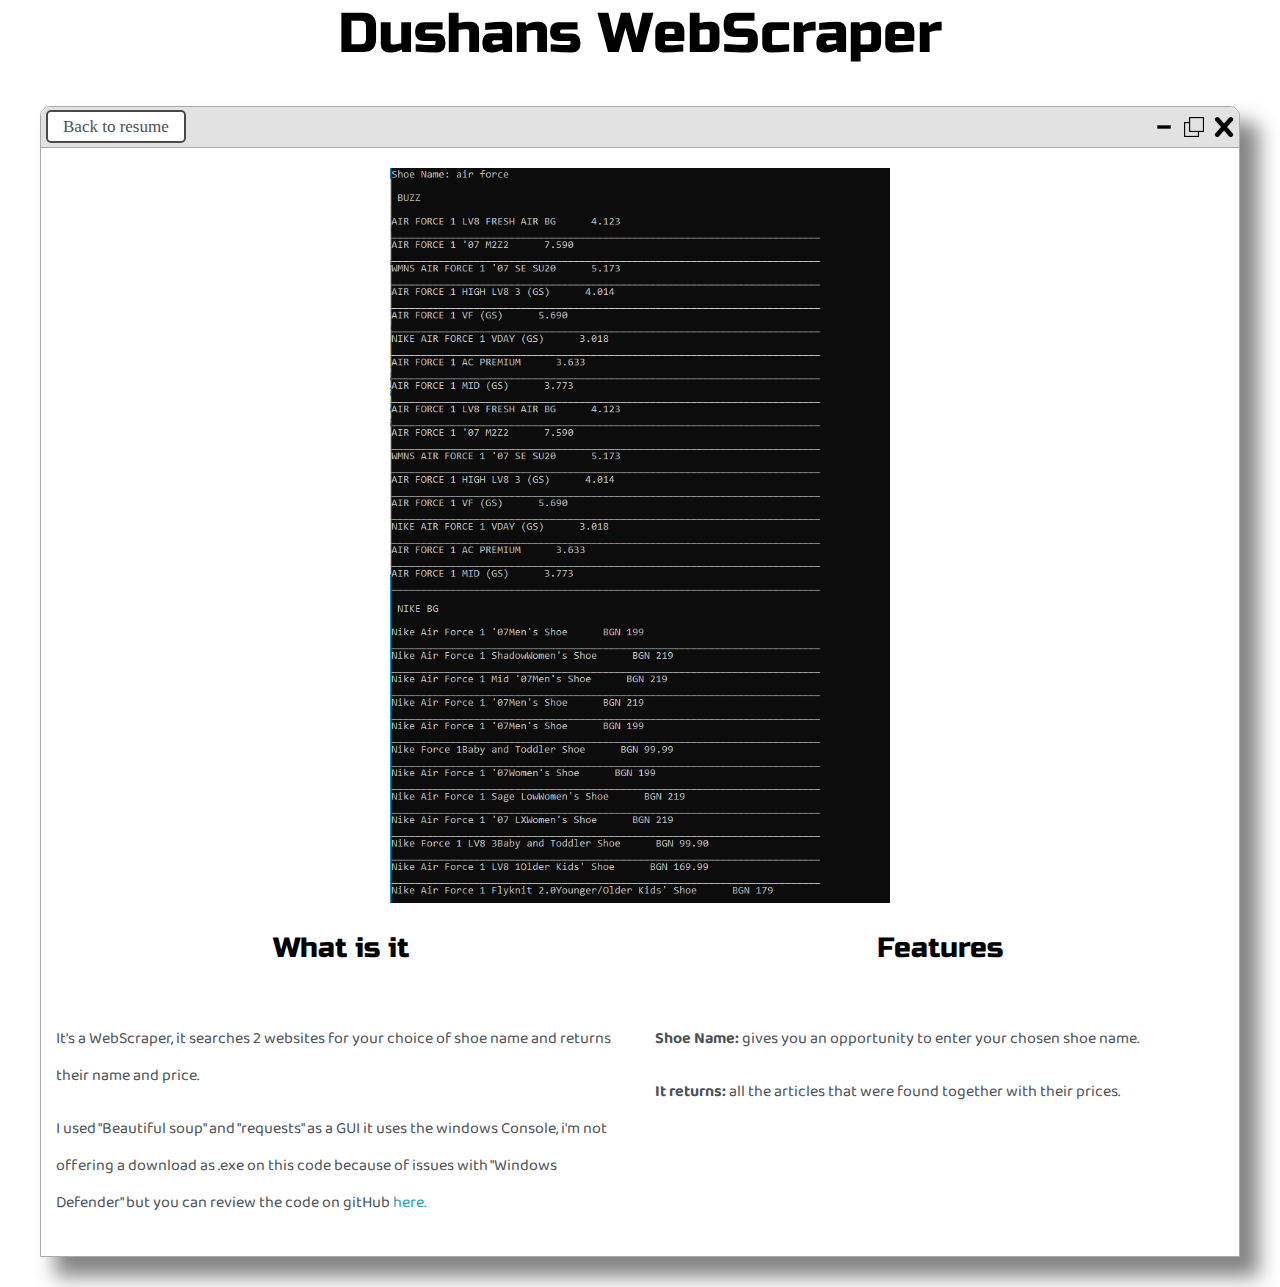
<file: Scraper.html>
<html lang="en">
  <head>
    <meta charset="UTF-8" />
    <meta name="viewport" content="width=device-width, initial-scale=1.0" />
    <link rel="stylesheet" href="style.css" />
    <link
      href="https://fonts.googleapis.com/css2?family=Russo+One&display=swap"
      rel="stylesheet"
    />
    <link
      href="https://fonts.googleapis.com/css2?family=Baloo+Tammudu+2:wght@500&family=Kufam&display=swap"
      rel="stylesheet"
    />
    <link rel="icon" href="imgs/favicon.ico" />

    <title>Dushans WebScraper</title>
  </head>
  <body>
    <div class="main-container">
      <div style="text-align: center">
        <h1>Dushans WebScraper</h1>
      </div>
      <div class="intro-wrap-apps">
        <div class="nav-wrap">
          <div><a id="back-button" href="index.html">Back to resume</a></div>

          <div class="dots-wrap">
            <img src="imgs/icons/min.ico" alt="min icon" class="dots" />
            <img src="imgs/icons/maxMin.ico" alt="minmax icon" class="dots" />
            <a href="index.html"
              ><img src="imgs/icons/x.ico" alt="x icon" class="dots"
            /></a>
          </div>
        </div>

        <div class="main-img">
          <img
            id="main-pic-frame-scrape"
            src="imgs/Apps/scrape.png"
            alt="WebScraper Pic"
          />
        </div>
        <div id="description">
          <div id="naslovLevo">
            <h3>What is it</h3>
          </div>
          <div id="naslovDesno">
            <h3>Features</h3>
          </div>
          <div id="TekstLevo">
            <p>
              It's a WebScraper, it searches 2 websites for your choice of shoe
              name and returns their name and price.
            </p>
            <p>
              I used "Beautiful soup" and "requests" as a GUI it uses the
              windows Console, i'm not offering a download as .exe on this code
              because of issues with "Windows Defender" but you can review the
              code on gitHub
              <a target="_blank" href="https://github.com/theroadfreak/scraper"
                >here.</a
              >
            </p>
          </div>
          <div id="TekstDesno">
            <p>
              <b>Shoe Name:</b> gives you an opportunity to enter your chosen
              shoe name.
            </p>
            <p>
              <b>It returns:</b> all the articles that were found together with
              their prices.
            </p>
          </div>
        </div>
      </div>
    </div>
  </body>
</html>
</file>
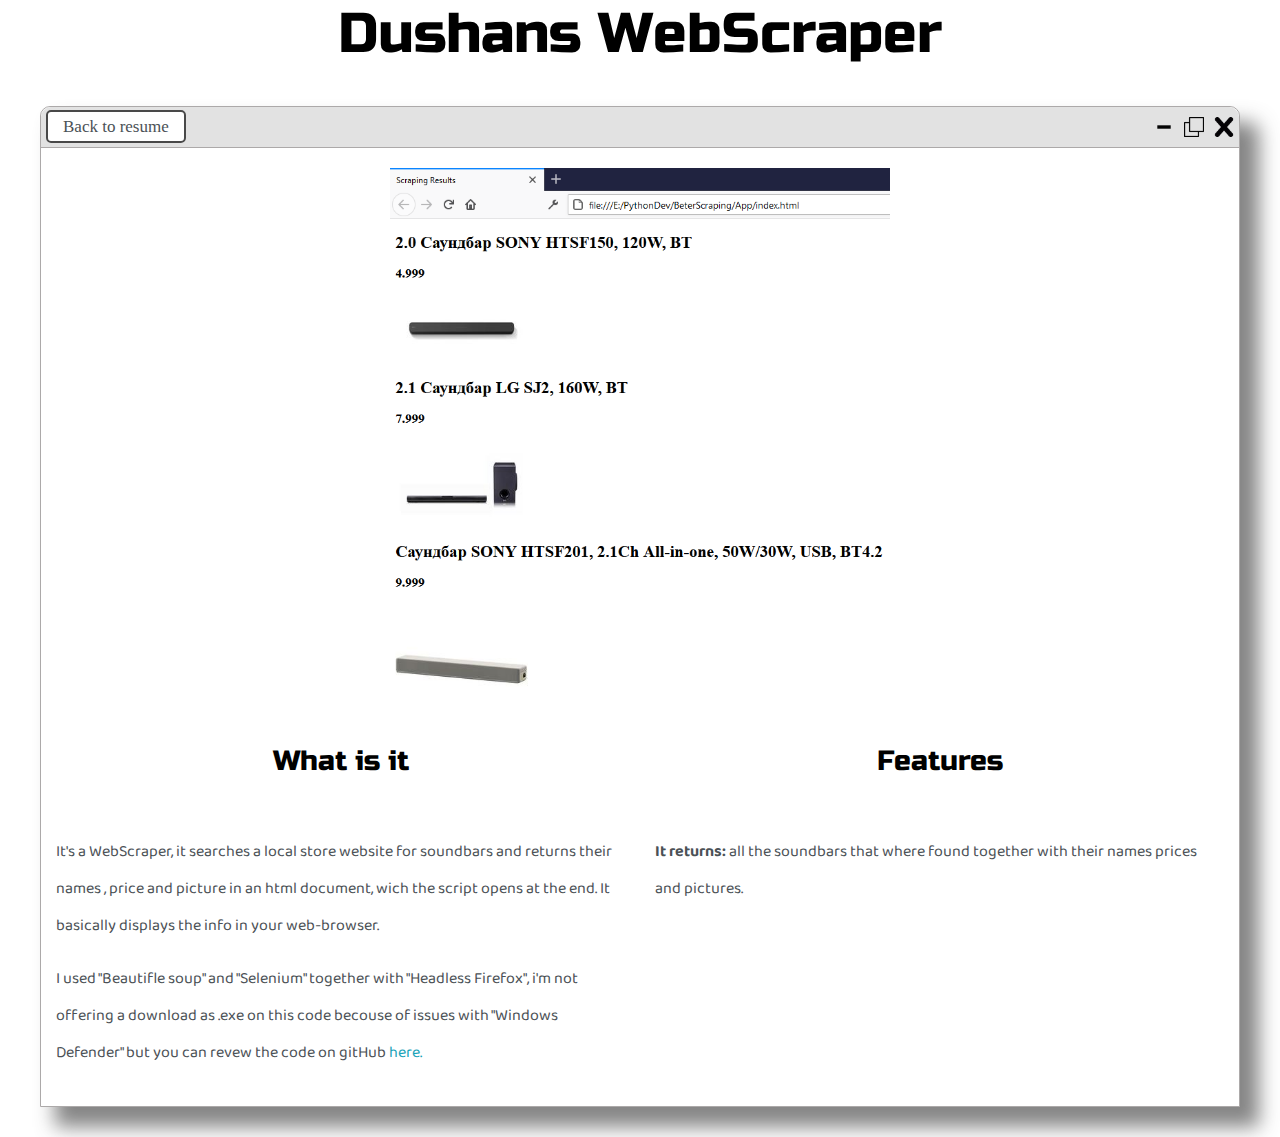
<file: ScraperDemo.html>
<html lang="en">
  <head>
    <meta charset="UTF-8" />
    <meta name="viewport" content="width=device-width, initial-scale=1.0" />
    <link rel="stylesheet" href="style.css" />
    <link
      href="https://fonts.googleapis.com/css2?family=Russo+One&display=swap"
      rel="stylesheet"
    />
    <link
      href="https://fonts.googleapis.com/css2?family=Baloo+Tammudu+2:wght@500&family=Kufam&display=swap"
      rel="stylesheet"
    />
    <link rel="icon" href="imgs/favicon.ico" />

    <title>Dushans WebScraper</title>
  </head>
  <body>
    <div class="main-container">
      <div style="text-align: center">
        <h1>Dushans WebScraper</h1>
      </div>
      <div class="intro-wrap-apps">
        <div class="nav-wrap">
          <div><a id="back-button" href="index.html">Back to resume</a></div>

          <div class="dots-wrap">
            <img src="imgs/icons/min.ico" alt="min icon" class="dots" />
            <img src="imgs/icons/maxMin.ico" alt="minmax icon" class="dots" />
            <a href="index.html"
              ><img src="imgs/icons/x.ico" alt="x icon" class="dots"
            /></a>
          </div>
        </div>

        <div class="main-img">
          <img
            id="main-pic-frame-scrape"
            src="imgs/Apps/DemoScrape.png"
            alt="WebScraper Pic"
          />
        </div>
        <div id="description">
          <div id="naslovLevo">
            <h3>What is it</h3>
          </div>
          <div id="naslovDesno">
            <h3>Features</h3>
          </div>
          <div id="TekstLevo">
            <p>
              It's a WebScraper, it searches a local store website for soundbars
              and returns their names , price and picture in an html document,
              wich the script opens at the end. It basically displays the info
              in your web-browser.
            </p>
            <p>
              I used "Beautifle soup" and "Selenium" together with "Headless
              Firefox", i'm not offering a download as .exe on this code becouse
              of issues with "Windows Defender" but you can revew the code on
              gitHub
              <a
                target="_blank"
                href="https://github.com/theroadfreak/Better-Scraping"
                >here.</a
              >
            </p>
          </div>
          <div id="TekstDesno">
            <p>
              <b>It returns:</b> all the soundbars that where found together
              with their names prices and pictures.
            </p>
          </div>
        </div>
      </div>
    </div>
  </body>
</html>
</file>
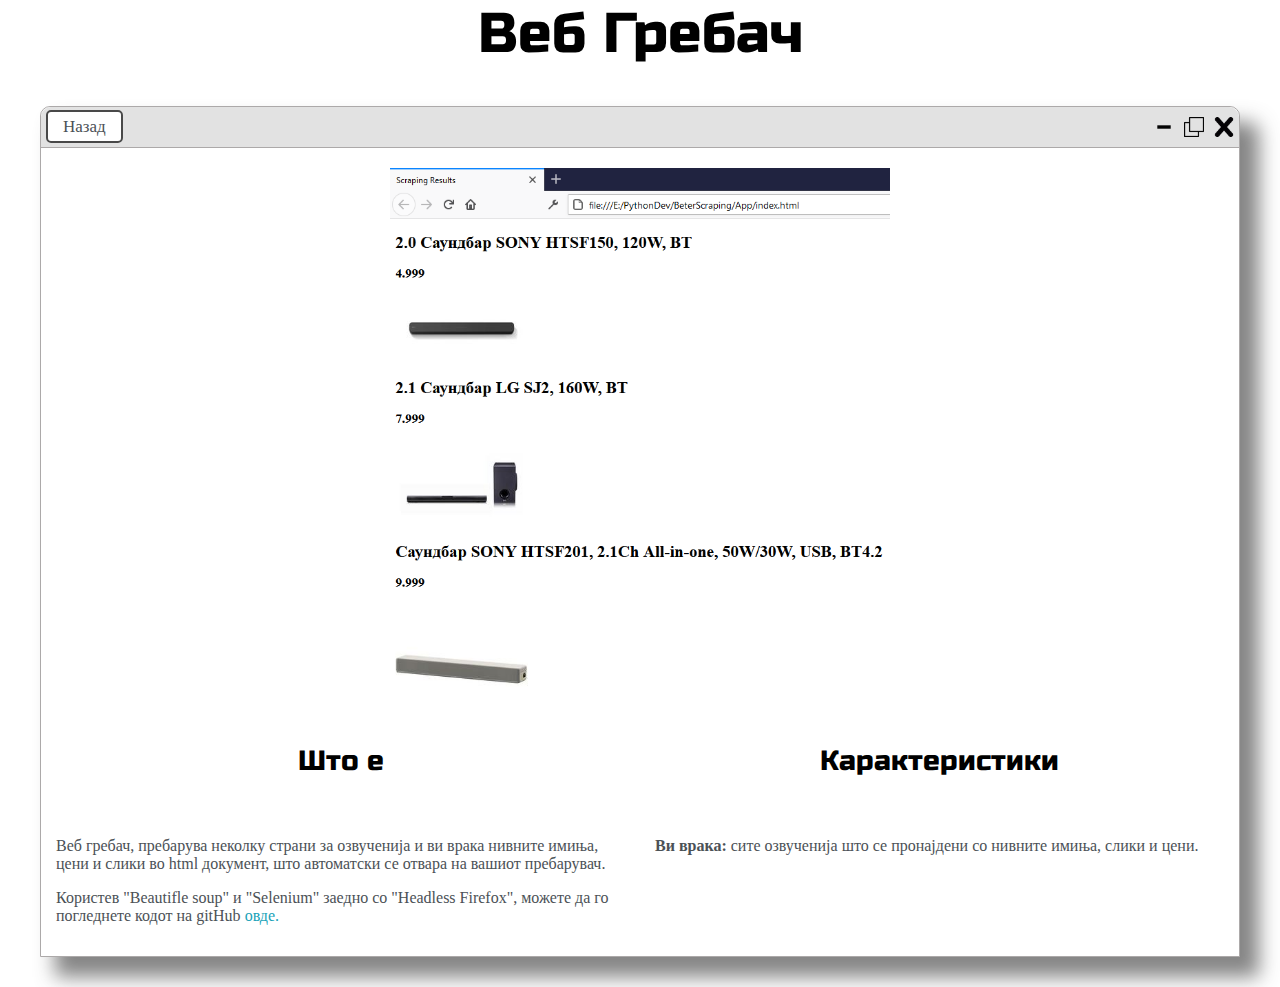
<file: ScraperDemoMK.html>
<html lang="en">
  <head>
    <meta charset="UTF-8" />
    <meta name="viewport" content="width=device-width, initial-scale=1.0" />
    <link rel="stylesheet" href="style.css" />
    <link
      href="https://fonts.googleapis.com/css2?family=Russo+One&display=swap"
      rel="stylesheet"
    />
    <link
      href="https://fonts.googleapis.com/css2?family=Baloo+Tammudu+2:wght@500&family=Kufam&display=swap"
      rel="stylesheet"
    />
    <link rel="icon" href="imgs/favicon.ico" />

    <title>Dushans WebScraper</title>
  </head>
  <body>
    <div class="main-container">
      <div style="text-align: center">
        <h1>Веб Гребач</h1>
      </div>
      <div class="intro-wrap-apps">
        <div class="nav-wrap">
          <div><a id="back-button" href="indexMK.html">Назад</a></div>

          <div class="dots-wrap">
            <img src="imgs/icons/min.ico" alt="min icon" class="dots" />
            <img src="imgs/icons/maxMin.ico" alt="minmax icon" class="dots" />
            <a href="index.html"
              ><img src="imgs/icons/x.ico" alt="x icon" class="dots"
            /></a>
          </div>
        </div>

        <div class="main-img">
          <img
            id="main-pic-frame-scrape"
            src="imgs/Apps/DemoScrape.png"
            alt="WebScraper Pic"
          />
        </div>
        <div id="description">
          <div id="naslovLevo">
            <h3>Што е</h3>
          </div>
          <div id="naslovDesno">
            <h3>Карактеристики</h3>
          </div>
          <div id="TekstLevo">
            <p style="font-family: optional">
              Веб гребач, пребарува неколку страни за озвученија и ви врака
              нивните имиња, цени и слики во html документ, што автоматски се
              отвара на вашиот пребарувач.
            </p>
            <p style="font-family: optional">
              Користев "Beautifle soup" и "Selenium" заедно со "Headless
              Firefox", можете да го погледнете кодот на gitHub
              <a
                target="_blank"
                href="https://github.com/theroadfreak/Better-Scraping"
                >овде.</a
              >
            </p>
          </div>
          <div id="TekstDesno">
            <p style="font-family: optional">
              <b>Ви врака:</b> сите озвученија што се пронајдени со нивните
              имиња, слики и цени.
            </p>
          </div>
        </div>
      </div>
    </div>
  </body>
</html>
</file>
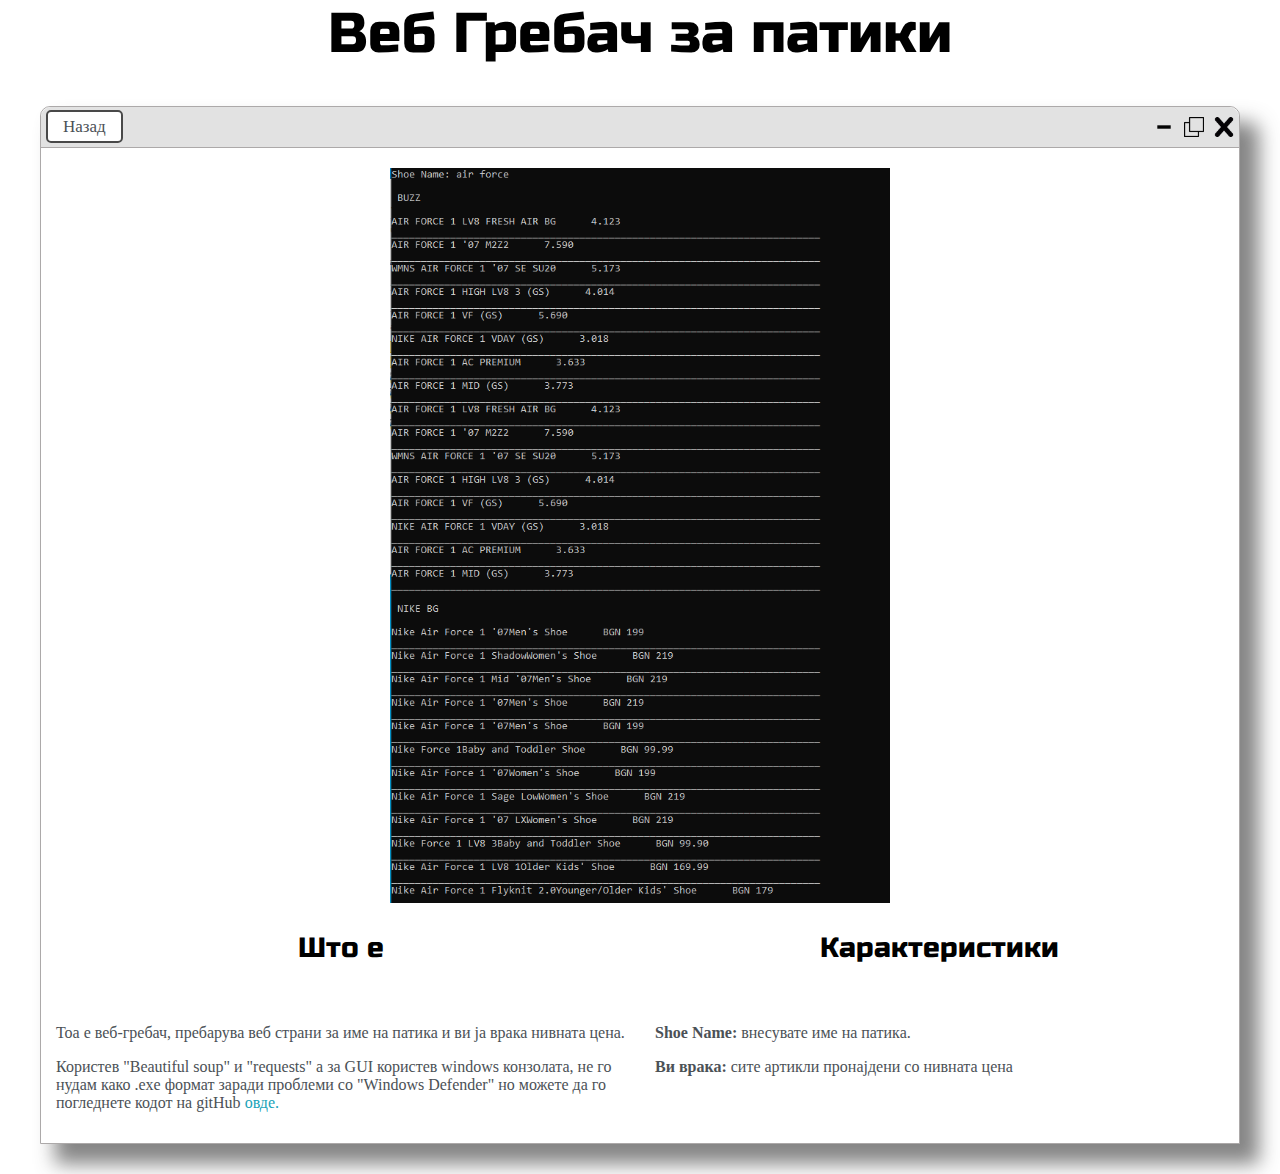
<file: ScraperMK.html>
<html lang="en">
  <head>
    <meta charset="UTF-8" />
    <meta name="viewport" content="width=device-width, initial-scale=1.0" />
    <link rel="stylesheet" href="style.css" />
    <link
      href="https://fonts.googleapis.com/css2?family=Russo+One&display=swap"
      rel="stylesheet"
    />
    <link
      href="https://fonts.googleapis.com/css2?family=Baloo+Tammudu+2:wght@500&family=Kufam&display=swap"
      rel="stylesheet"
    />
    <link rel="icon" href="imgs/favicon.ico" />

    <title>Dushans WebScraper</title>
  </head>
  <body>
    <div class="main-container">
      <div style="text-align: center">
        <h1>Веб Гребач за патики</h1>
      </div>
      <div class="intro-wrap-apps">
        <div class="nav-wrap">
          <div><a id="back-button" href="indexMK.html">Назад</a></div>

          <div class="dots-wrap">
            <img src="imgs/icons/min.ico" alt="min icon" class="dots" />
            <img src="imgs/icons/maxMin.ico" alt="minmax icon" class="dots" />
            <a href="index.html"
              ><img src="imgs/icons/x.ico" alt="x icon" class="dots"
            /></a>
          </div>
        </div>

        <div class="main-img">
          <img
            id="main-pic-frame-scrape"
            src="imgs/Apps/scrape.png"
            alt="WebScraper Pic"
          />
        </div>
        <div id="description">
          <div id="naslovLevo">
            <h3>Што е</h3>
          </div>
          <div id="naslovDesno">
            <h3>Карактеристики</h3>
          </div>
          <div id="TekstLevo">
            <p style="font-family: optional">
              Тоа е веб-гребач, пребарува веб страни за име на патика и ви ја
              врака нивната цена.
            </p>
            <p style="font-family: optional">
              Користев "Beautiful soup" и "requests" а за GUI користев windows
              конзолата, не го нудам како .exe формат заради проблеми со
              "Windows Defender" но можете да го погледнете кодот на gitHub
              <a target="_blank" href="https://github.com/theroadfreak/scraper"
                >овде.</a
              >
            </p>
          </div>
          <div id="TekstDesno">
            <p style="font-family: optional">
              <b>Shoe Name:</b> внесувате име на патика.
            </p>
            <p style="font-family: optional">
              <b>Ви врака:</b> сите артикли пронајдени со нивната цена
            </p>
          </div>
        </div>
      </div>
    </div>
  </body>
</html>
</file>
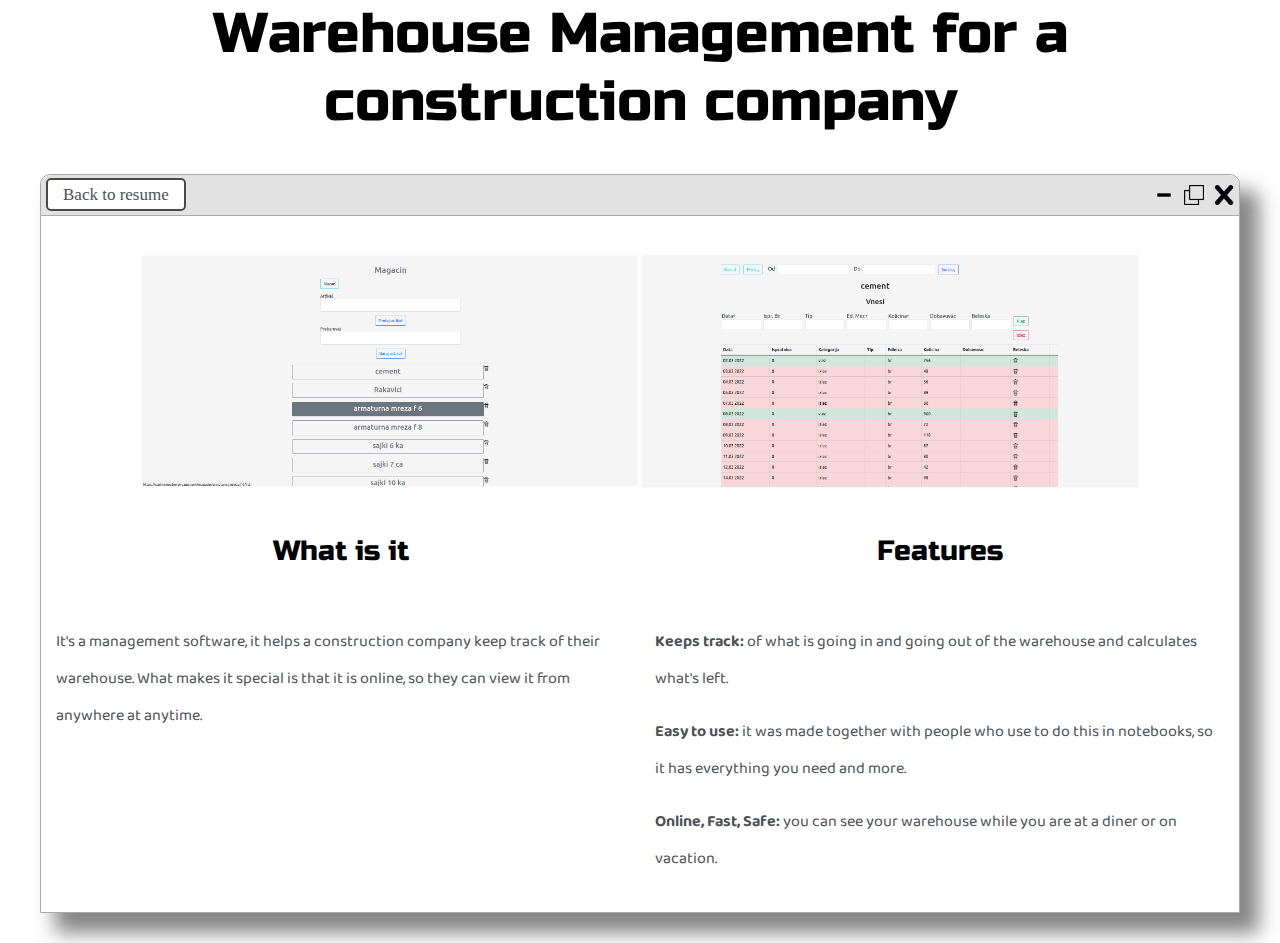
<file: stoimenovSait.html>
<html lang="en">
  <head>
    <meta charset="UTF-8" />
    <meta name="viewport" content="width=device-width, initial-scale=1.0" />
    <link rel="stylesheet" href="style.css" />
    <link
      href="https://fonts.googleapis.com/css2?family=Russo+One&display=swap"
      rel="stylesheet"
    />
    <link
      href="https://fonts.googleapis.com/css2?family=Baloo+Tammudu+2:wght@500&family=Kufam&display=swap"
      rel="stylesheet"
    />
    <link rel="icon" href="imgs/favicon.ico" />

    <title>Stoimenov page</title>
  </head>
  <body>
    <div class="main-container">
      <div style="text-align: center">
        <h1>Warehouse Management for a construction company</h1>
      </div>
      <div class="intro-wrap-apps">
        <div class="nav-wrap">
          <div><a id="back-button" href="index.html">Back to resume</a></div>

          <div class="dots-wrap">
            <img src="imgs/icons/min.ico" alt="min icon" class="dots" />
            <img src="imgs/icons/maxMin.ico" alt="minmax icon" class="dots" />
            <a href="index.html"
              ><img src="imgs/icons/x.ico" alt="x icon" class="dots"
            /></a>
          </div>
        </div>

        <div class="main-img">
          <img
            id="main-pic-frame-scrape"
            src="imgs/websites/Stoimenov1.png"
            alt="WebScraper Pic"
          />
          <img
            id="main-pic-frame-scrape"
            src="imgs/websites/Stoimenov2.png"
            alt="WebScraper Pic"
          />
        </div>

        <div id="description">
          <div id="naslovLevo">
            <h3>What is it</h3>
          </div>
          <div id="naslovDesno">
            <h3>Features</h3>
          </div>
          <div id="TekstLevo">
            <p>
              It's a management software, it helps a construction company keep
              track of their warehouse. What makes it special is that it is
              online, so they can view it from anywhere at anytime.
            </p>
          </div>
          <div id="TekstDesno">
            <p>
              <b>Keeps track:</b> of what is going in and going out of the
              warehouse and calculates what's left.
            </p>
            <p>
              <b>Easy to use:</b> it was made together with people who use to do
              this in notebooks, so it has everything you need and more.
            </p>

            <p>
              <b>Online, Fast, Safe:</b> you can see your warehouse while you
              are at a diner or on vacation.
            </p>
          </div>
        </div>
      </div>
    </div>
  </body>
</html>
</file>
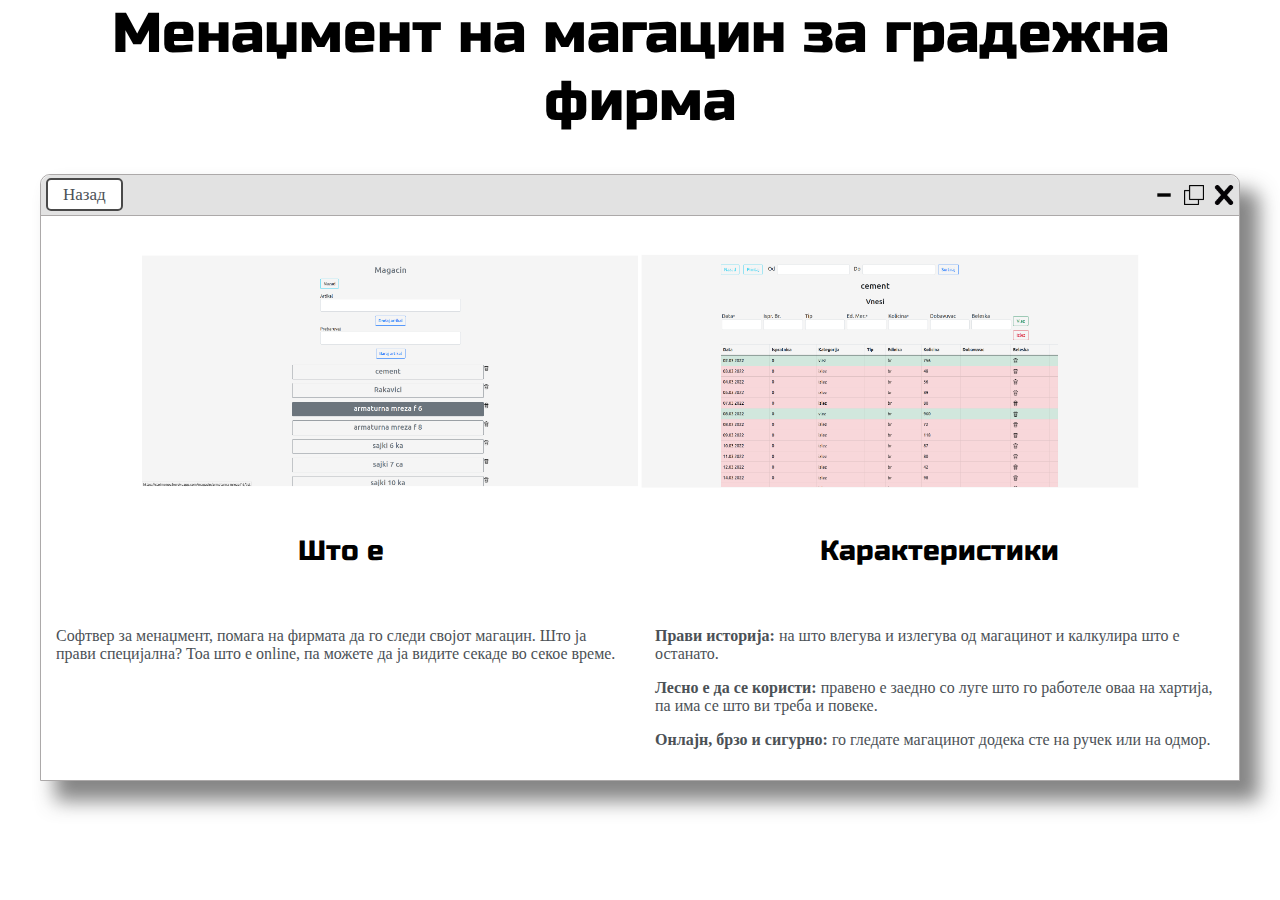
<file: StoimenovSaitMK.html>
<html lang="en">
  <head>
    <meta charset="UTF-8" />
    <meta name="viewport" content="width=device-width, initial-scale=1.0" />
    <link rel="stylesheet" href="style.css" />
    <link
      href="https://fonts.googleapis.com/css2?family=Russo+One&display=swap"
      rel="stylesheet"
    />
    <link
      href="https://fonts.googleapis.com/css2?family=Baloo+Tammudu+2:wght@500&family=Kufam&display=swap"
      rel="stylesheet"
    />
    <link rel="icon" href="imgs/favicon.ico" />

    <title>Stoimenov page</title>
  </head>
  <body>
    <div class="main-container">
      <div style="text-align: center">
        <h1>Менаџмент на магацин за градежна фирма</h1>
      </div>
      <div class="intro-wrap-apps">
        <div class="nav-wrap">
          <div><a id="back-button" href="indexMK.html">Назад</a></div>

          <div class="dots-wrap">
            <img src="imgs/icons/min.ico" alt="min icon" class="dots" />
            <img src="imgs/icons/maxMin.ico" alt="minmax icon" class="dots" />
            <a href="index.html"
              ><img src="imgs/icons/x.ico" alt="x icon" class="dots"
            /></a>
          </div>
        </div>

        <div class="main-img">
          <img
            id="main-pic-frame-scrape"
            src="imgs/websites/Stoimenov1.png"
            alt="WebScraper Pic"
          />
          <img
            id="main-pic-frame-scrape"
            src="imgs/websites/Stoimenov2.png"
            alt="WebScraper Pic"
          />
        </div>

        <div id="description">
          <div id="naslovLevo">
            <h3>Што е</h3>
          </div>
          <div id="naslovDesno">
            <h3>Карактеристики</h3>
          </div>
          <div id="TekstLevo">
            <p style="font-family: optional">
              Софтвер за менаџмент, помага на фирмата да го следи својот
              магацин. Што ја прави специјална? Тоа што е online, па можете да
              ја видите секаде во секое време.
            </p>
          </div>
          <div id="TekstDesno">
            <p style="font-family: optional">
              <b>Прави историја:</b> на што влегува и излегува од магацинот и
              калкулира што е останато.
            </p>
            <p style="font-family: optional">
              <b>Лесно е да се користи:</b> правено е заедно со луге што го
              работеле оваа на хартија, па има се што ви треба и повеке.
            </p>

            <p style="font-family: optional">
              <b>Онлајн, брзо и сигурно:</b> го гледате магацинот додека сте на
              ручек или на одмор.
            </p>
          </div>
        </div>
      </div>
    </div>
  </body>
</html>
</file>
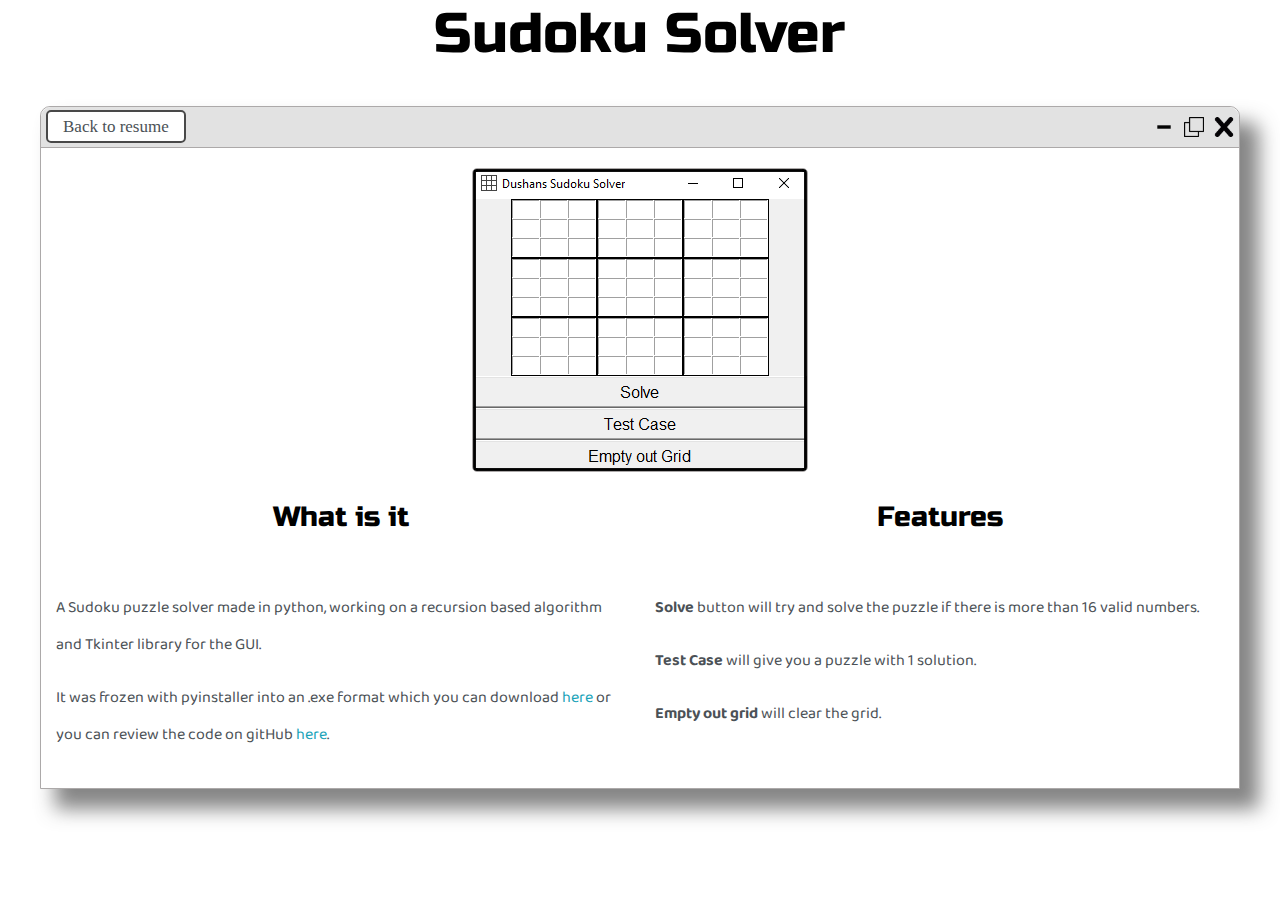
<file: sudokuSolver.html>
<html lang="en">
  <head>
    <meta charset="UTF-8" />
    <meta name="viewport" content="width=device-width, initial-scale=1.0" />
    <link rel="stylesheet" href="style.css" />
    <link
      href="https://fonts.googleapis.com/css2?family=Russo+One&display=swap"
      rel="stylesheet"
    />
    <link
      href="https://fonts.googleapis.com/css2?family=Baloo+Tammudu+2:wght@500&family=Kufam&display=swap"
      rel="stylesheet"
    />
    <link rel="icon" href="imgs/favicon.ico" />

    <title>Dushans Sudoku Solver</title>
  </head>
  <body>
    <div class="main-container">
      <div style="text-align: center">
        <h1>Sudoku Solver</h1>
      </div>
      <div class="intro-wrap-apps">
        <div class="nav-wrap">
          <div><a id="back-button" href="index.html">Back to resume</a></div>

          <div class="dots-wrap">
            <img src="imgs/icons/min.ico" alt="min icon" class="dots" />
            <img src="imgs/icons/maxMin.ico" alt="minmax icon" class="dots" />
            <a href="index.html"
              ><img src="imgs/icons/x.ico" alt="x icon" class="dots"
            /></a>
          </div>
        </div>

        <div class="main-img">
          <img
            class="main-pic-frame"
            src="imgs/Apps/Sudoku.png"
            alt="sudoku solver Pic"
          />
        </div>
        <div id="description">
          <div id="naslovLevo">
            <h3>What is it</h3>
          </div>
          <div id="naslovDesno">
            <h3>Features</h3>
          </div>
          <div id="TekstLevo">
            <p>
              A Sudoku puzzle solver made in python, working on a recursion
              based algorithm and Tkinter library for the GUI.
            </p>
            <p>
              It was frozen with pyinstaller into an .exe format which you can
              download
              <a
                target="_blank"
                href="https://drive.google.com/file/d/1RKjDYR9M7rfTJB2mVF_Exz8xXAgKSCDy/view?usp=sharing"
                >here</a
              >
              or you can review the code on gitHub
              <a
                target="_blank"
                href="https://github.com/theroadfreak/SudokuSolver"
                >here</a
              >.
            </p>
          </div>
          <div id="TekstDesno">
            <p>
              <b>Solve</b> button will try and solve the puzzle if there is more
              than 16 valid numbers.
            </p>
            <p><b>Test Case</b> will give you a puzzle with 1 solution.</p>
            <p><b>Empty out grid</b> will clear the grid.</p>
          </div>
        </div>
      </div>
    </div>
  </body>
</html>
</file>
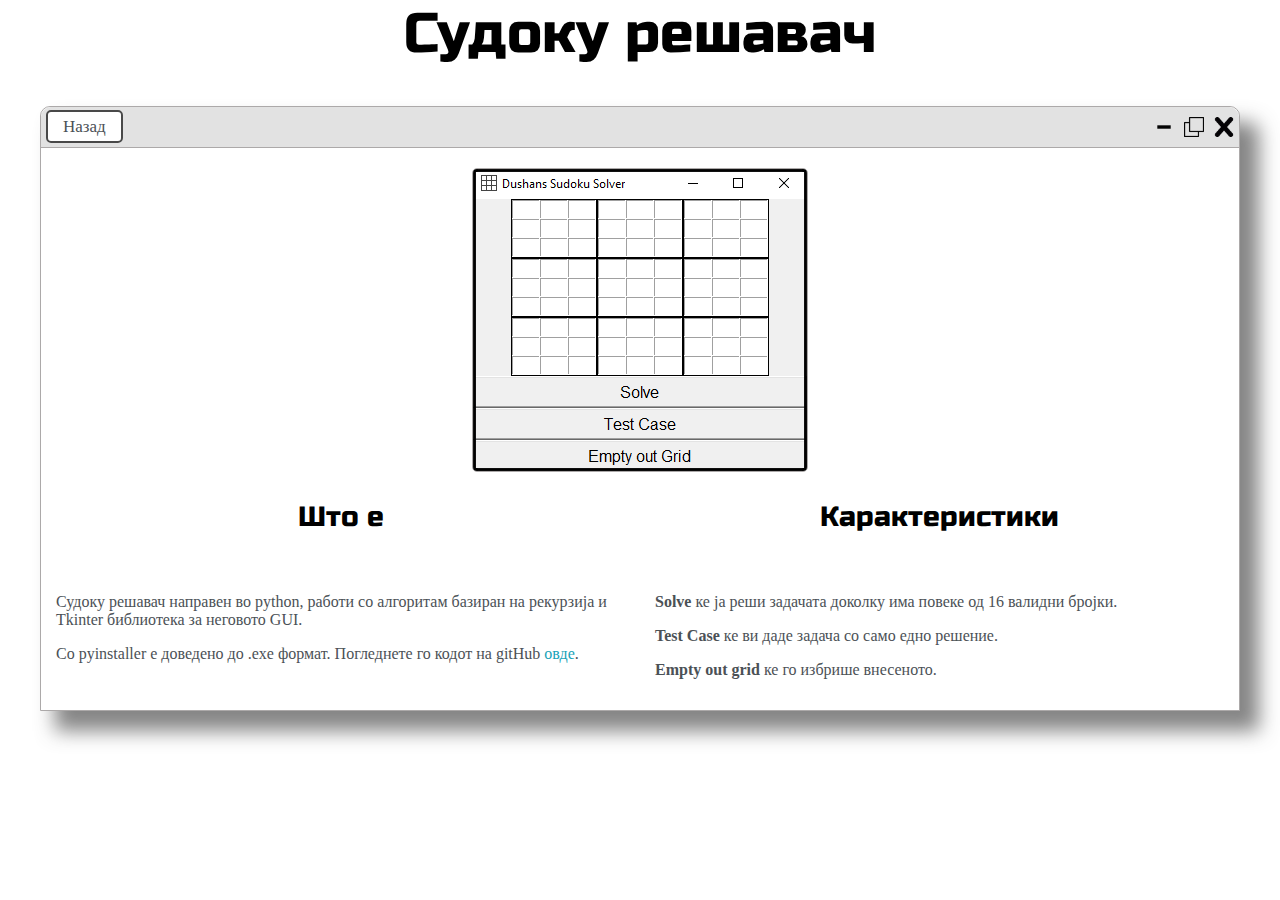
<file: SudokuSolverMK.html>
<html lang="en">
  <head>
    <meta charset="UTF-8" />
    <meta name="viewport" content="width=device-width, initial-scale=1.0" />
    <link rel="stylesheet" href="style.css" />
    <link
      href="https://fonts.googleapis.com/css2?family=Russo+One&display=swap"
      rel="stylesheet"
    />
    <link
      href="https://fonts.googleapis.com/css2?family=Baloo+Tammudu+2:wght@500&family=Kufam&display=swap"
      rel="stylesheet"
    />
    <link rel="icon" href="imgs/favicon.ico" />

    <title>Dushans Sudoku Solver</title>
  </head>
  <body>
    <div class="main-container">
      <div style="text-align: center">
        <h1>Судоку решавач</h1>
      </div>
      <div class="intro-wrap-apps">
        <div class="nav-wrap">
          <div><a id="back-button" href="indexMK.html">Назад</a></div>

          <div class="dots-wrap">
            <img src="imgs/icons/min.ico" alt="min icon" class="dots" />
            <img src="imgs/icons/maxMin.ico" alt="minmax icon" class="dots" />
            <a href="index.html"
              ><img src="imgs/icons/x.ico" alt="x icon" class="dots"
            /></a>
          </div>
        </div>

        <div class="main-img">
          <img
            class="main-pic-frame"
            src="imgs/Apps/Sudoku.png"
            alt="sudoku solver Pic"
          />
        </div>
        <div id="description">
          <div id="naslovLevo">
            <h3>Што е</h3>
          </div>
          <div id="naslovDesno">
            <h3>Карактеристики</h3>
          </div>
          <div id="TekstLevo">
            <p style="font-family: optional">
              Судоку решавач направен во python, работи со алгоритам базиран на
              рекурзија и Tkinter библиотека за неговото GUI.
            </p>
            <p style="font-family: optional">
              Со pyinstaller е доведено до .exe формат. Погледнете го кодот на
              gitHub
              <a
                target="_blank"
                href="https://github.com/theroadfreak/SudokuSolver"
                >овде</a
              >.
            </p>
          </div>
          <div id="TekstDesno">
            <p style="font-family: optional">
              <b>Solve</b> ке ја реши задачата доколку има повеке од 16 валидни
              бројки.
            </p>
            <p style="font-family: optional">
              <b>Test Case</b> ке ви даде задача со само едно решение.
            </p>
            <p style="font-family: optional">
              <b>Empty out grid</b> ке го избрише внесеното.
            </p>
          </div>
        </div>
      </div>
    </div>
  </body>
</html>
</file>
<file: default.css>
:root {
  --mainColor: #c9c7c7;
  --secondaryColor: #fff;
  --mainText: black;
  --borederColor: #aca9a9;
  --secondaryText: #4b5156;
  --btnColor: black;
}

html,
body {
  padding: 0;
  margin: 0;
}

p,
li,
span,
label,
input,
textarea {
  color: var(--secondaryText);
  font-family: "Baloo Tammudu 2", cursive;
}

h1,
h2,
h3,
h4,
h5,
h6,
strong {
  color: var(--mainText);
  font-family: "Russo One", sans-serif;
  font-weight: 500;
}

a {
  text-decoration: none;
  color: #17a2b8;
}
a:hover {
  color: #127281;
}

ul {
  list-style: none;
}

h1 {
  font-size: 56px;
}
h2 {
  font-size: 36px;
}
h3 {
  font-size: 28px;
}
h4 {
  font-size: 24px;
}
h5 {
  font-size: 20px;
}
h6 {
  font-size: 16px;
}

.s1 {
  background-color: var(--mainColor);
  border-bottom: 1px solid var(--borederColor);
  overflow: auto;
}
.s2 {
  background-color: var(--secondaryColor);
  border-bottom: 1px solid var(--borederColor);
  overflow: auto;
}

.main-container {
  width: 1200px;
  margin: 0 auto;
}

.naslov {
  padding: 10px;
  display: grid;
  grid-template-columns: 1.4fr 3fr 4.5fr;
  grid-template-areas: "naslov1 naslov2 naslov3";
  gap: 30px;
}

#naslov1 {
  grid-area: naslov1;
}
#naslov2 {
  grid-area: naslov2;
}
#naslov3 {
  grid-area: naslov3;
}
svg {
  width: 100%;
  height: auto;
}

.intro-wrap {
  background-color: var(--secondaryColor);
  border: 1px solid var(--borederColor);
  border-radius: 10px 10px 0 0;
  margin-bottom: 30px;

  -webkit-box-shadow: 17px 18px 19px 2px rgba(105, 105, 105, 0.81);
  -moz-box-shadow: 17px 18px 19px 2px rgba(105, 105, 105, 0.81);
  box-shadow: 17px 18px 19px 2px rgba(105, 105, 105, 0.81);

  display: grid;
  grid-template-columns: 1fr 1fr;

  grid-template-areas:
    "nav-wrap nav-wrap"
    "left-nav-wrap right-nav-wrap";
}

.nav-wrap {
  grid-area: nav-wrap;
  border-bottom: 1px solid var(--borederColor);
  border-radius: 10px 10px 0 0;
  height: 40px;

  display: flex;
  justify-content: space-between;
  align-items: center;
  background-color: #e2e2e2;
}
.left-nav-wrap {
  margin-top: 50px;
  grid-area: left-nav-wrap;
}
.right-nav-wrap {
  grid-area: right-nav-wrap;
  display: grid;
  align-content: center;
  padding-top: 50px;
  padding-bottom: 50px;
}

#preview {
  width: 300px;
  border: 2px solid #17a2b8;
  background-color: #9cd4dd;
  padding: 15px;
  position: relative;

  -webkit-box-shadow: 17px 18px 19px 2px rgba(105, 105, 105, 0.81);
  -moz-box-shadow: 17px 18px 19px 2px rgba(105, 105, 105, 0.81);
  box-shadow: 17px 18px 19px 2px rgba(105, 105, 105, 0.81);
}

.corner {
  width: 7px;
  height: 7px;
  border: 2px solid #17a2b8;
  border-radius: 50%;
  background-color: #fff;
  position: absolute;
}

#c-tr {
  top: -5px;
  left: -5px;
}
#c-tl {
  top: -5px;
  right: -5px;
}
#c-br {
  bottom: -5px;
  left: -5px;
}
#c-bl {
  bottom: -5px;
  right: -5px;
}

.dots {
  margin: 5px;
  height: 20px;
  width: 20px;
}
.dots-wrap {
  display: flex;
}

.brows-dot {
  background-color: black;
  height: 15px;
  width: 15px;
  border-radius: 50%;
  margin: 5px;
}

#profile-pic {
  display: block;
  width: 200px;
  height: 300px;
  object-fit: cover;
  margin: 0 auto;

  border: 2px solid var(--borederColor);
}

#about-cont-wrap {
  transition: background-color 500ms linear;
}
#about-cont-wrap:hover {
  background-color: #9cd4dd;
}

.about-wrap {
  display: grid;
  grid-template-columns: repeat(auto-fit, minmax(320px, 1fr));
  gap: 100px;
}

#skills {
  padding-top: 25px;
  margin-bottom: 10px;
  display: flex;
  justify-content: space-evenly;
  background-color: rgb(255, 222, 198);
  border-radius: 10px;
}
#mali-naslovi {
  color: black;
  font-size: 20px;
  margin: 10px;
}

.post-wrap {
  display: grid;
  grid-template-columns: repeat(auto-fit, 320px);
  gap: 20px;
  justify-content: center;
  padding-bottom: 50px;
}

.thumnail {
  width: 94%;
  height: 180px;
  display: block;
  object-fit: cover;
  padding: 10px;
}
.post {
  border: 1px solid var(--borederColor);
  border-radius: 5px;
  background-color: #fff;

  transition-property: background-color;
  transition-duration: 500ms;
  transition-timing-function: linear;

  -webkit-box-shadow: 17px 18px 19px 2px rgba(105, 105, 105, 0.81);
  -moz-box-shadow: 17px 18px 19px 2px rgba(105, 105, 105, 0.81);
  box-shadow: 17px 18px 19px 2px rgba(105, 105, 105, 0.81);
}
.post:hover {
  background-color: #9cd4dd;
}
.post-preview {
  padding: 15px;
}
.post-title {
  margin: 0;
}
.post-intro {
  font-size: 14px;
  color: #1f1f1f;
}
.post-buttons {
  display: flex;
  justify-content: space-evenly;
  align-content: stretch;
  margin-bottom: 15px;
}
#GIT {
  padding: 5px;
  padding-left: 10px;
  padding-right: 10px;
  color: rgb(180, 180, 180);
  background-color: #24292e;
  border-radius: 5px;

  transition-property: color;
  transition-duration: 200ms;
  transition-timing-function: linear;
}
#GIT:hover {
  color: green;
}
#live {
  padding: 4px;
  padding-left: 25px;
  padding-right: 25px;
  color: var(--secondaryText);
  background-color: #fff;
  border: 1px solid rgb(73, 73, 73);
  border-radius: 5px;

  transition-property: background-color, border-color, color;
  transition-duration: 200ms;
  transition-timing-function: linear;
}
#live:hover {
  color: black;
  border-color: black;
  background-color: rgb(255, 222, 198);
}

.intro-wrap-apps {
  background-color: var(--secondaryColor);
  border: 1px solid var(--borederColor);
  border-radius: 10px 10px 0 0;
  margin-bottom: 30px;

  -webkit-box-shadow: 17px 18px 19px 2px rgba(105, 105, 105, 0.81);
  -moz-box-shadow: 17px 18px 19px 2px rgba(105, 105, 105, 0.81);
  box-shadow: 17px 18px 19px 2px rgba(105, 105, 105, 0.81);

  display: grid;
  grid-template-columns: 1fr;
  grid-template-areas:
    "nav-wrap "
    "main-img ";
}

#back-button {
  padding: 5px;
  padding-left: 15px;
  padding-right: 15px;
  margin: 5px;
  font-size: 17px;
  color: var(--secondaryText);
  background-color: #fff;
  border: 2px solid rgb(73, 73, 73);
  border-radius: 5px;
}
#back-button:hover {
  color: black;
}

.main-img {
  grid-area: main-img;
  display: flex;
  align-content: center;
  justify-content: center;
  margin-top: 20px;
}

.main-pic-frame {
  border: 1px solid var(--borederColor);
  border-radius: 5px;
}
#description {
  display: grid;
  grid-template-columns: 1fr 1fr;
  grid-template-areas:
    "naslovLevo naslovDesno"
    "TekstLevo TekstDesno";
}
#naslovDesno {
  grid-area: naslovDesno;
  text-align: center;
}
#naslovLevo {
  grid-area: naslovLevo;
  text-align: center;
}
#TekstLevo {
  grid-area: TekstLevo;
  margin: 15px;
}
#TekstDesno {
  grid-area: TekstDesno;
  margin: 15px;
}
#main-pic-frame-scrape {
  width: 500;
  height: auto;
}

#contact-wrap {
  transition: background-color 500ms linear;
}
#contact-wrap:hover {
  background-color: #9cd4dd;
}
#contact-naslov {
  text-align: center;
  margin: 0;
  padding-top: 28px;
  padding-bottom: 28px;
}
#contacts {
  display: grid;
  grid-template-columns: repeat(auto-fit, 220px);
  gap: 10px;
  justify-content: space-evenly;
  padding-bottom: 50px;
}
.contact-elems {
  width: 220px;
  height: auto;
  padding: 10px;
  border: 2px solid var(--borederColor);
  border-radius: 20px;
  background-color: white;

  transition-property: background-color border-color border-radius;
  transition-duration: 500ms;
  transition-timing-function: linear;
}
.contact-elems-al {
  display: grid;
  justify-items: center;
}
#email:hover {
  border-color: black;
  background-color: rgb(255, 222, 198);
  border-radius: 50px;
}

#insta:hover {
  border-color: #405de6;
  background-color: #ff5990;
  border-radius: 50px;
}

#facebook:hover {
  border-color: #002aff;
  background-color: #6a85fd;
  border-radius: 50px;
}
#github:hover {
  border-color: #000000;
  background-color: #58ff8a;
  border-radius: 50px;
}

@media screen and (max-width: 1200px) {
  .main-container {
    width: 95%;
  }
}
@media screen and (max-width: 360px) {
  .main-pic-frame {
    width: 300px;
    height: auto;
  }
}
@media screen and (max-width: 800px) {
  .intro-wrap {
    display: grid;
    grid-template-columns: 1fr;
    grid-template-areas:
      "nav-wrap "
      "left-nav-wrap "
      "right-nav-wrap";
  }
  .about-wrap {
    gap: 20px;
  }
  .right-nav-wrap {
    justify-content: center;
  }
  #description {
    display: grid;
    grid-template-columns: 1fr;
    grid-template-areas:
      "naslovLevo "
      "TekstLevo "
      "naslovDesno"
      "TekstDesno";
  }

  /* so ovoa overwrite na svg{width:100%} pravam */
  #Im {
    width: auto;
  }
  #dushan {
    width: auto;
  }

  .naslov {
    display: grid;
    grid-template-columns: 1fr;
    grid-template-areas:
      "naslov1"
      "naslov2"
      "naslov3";
  }
}
</file>
<file: style.css>
:root {
  --mainColor: #c9c7c7;
  --secondaryColor: #fff;
  --mainText: black;
  --borederColor: #aca9a9;
  --secondaryText: #4b5156;
  --btnColor: black;
}

html,
body {
  padding: 0;
  margin: 0;
}

p,
li,
span,
label,
input,
textarea {
  color: var(--secondaryText);
  font-family: "Baloo Tammudu 2", cursive;
}

h1,
h2,
h3,
h4,
h5,
h6,
strong {
  color: var(--mainText);
  font-family: "Russo One", sans-serif;
  font-weight: 500;
}

a {
  text-decoration: none;
  color: #17a2b8;
}

a:hover {
  color: #127281;
}

ul {
  list-style: none;
}

h1 {
  font-size: 56px;
}

h2 {
  font-size: 36px;
}

h3 {
  font-size: 28px;
}

h4 {
  font-size: 24px;
}

h5 {
  font-size: 20px;
}

h6 {
  font-size: 16px;
}

.s1 {
  background-color: var(--mainColor);
  border-bottom: 1px solid var(--borederColor);
  overflow: auto;
}

.s2 {
  background-color: var(--secondaryColor);
  border-bottom: 1px solid var(--borederColor);
  overflow: auto;
}

.main-container {
  width: 1200px;
  margin: 0 auto;
}

.naslov {
  padding: 10px;
  display: -ms-grid;
  display: grid;
  -ms-grid-columns: 1.4fr 3fr 4.5fr;
      grid-template-columns: 1.4fr 3fr 4.5fr;
      grid-template-areas: "naslov1 naslov2 naslov3";
  gap: 30px;
}

#naslov1 {
  -ms-grid-row: 1;
  -ms-grid-column: 1;
  grid-area: naslov1;
}

#naslov2 {
  -ms-grid-row: 1;
  -ms-grid-column: 2;
  grid-area: naslov2;
}

#naslov3 {
  -ms-grid-row: 1;
  -ms-grid-column: 3;
  grid-area: naslov3;
}

svg {
  width: 100%;
  height: auto;
}

.intro-wrap {
  background-color: var(--secondaryColor);
  border: 1px solid var(--borederColor);
  border-radius: 10px 10px 0 0;
  margin-bottom: 30px;
  -webkit-box-shadow: 17px 18px 19px 2px rgba(105, 105, 105, 0.81);
  box-shadow: 17px 18px 19px 2px rgba(105, 105, 105, 0.81);
  display: -ms-grid;
  display: grid;
  -ms-grid-columns: 1fr 1fr;
      grid-template-columns: 1fr 1fr;
      grid-template-areas: "nav-wrap nav-wrap" "left-nav-wrap right-nav-wrap";
}

.nav-wrap {
  -ms-grid-row: 1;
  -ms-grid-column: 1;
  grid-area: nav-wrap;
  border-bottom: 1px solid var(--borederColor);
  border-radius: 10px 10px 0 0;
  height: 40px;
  display: -webkit-box;
  display: -ms-flexbox;
  display: flex;
  -webkit-box-pack: justify;
      -ms-flex-pack: justify;
          justify-content: space-between;
  -webkit-box-align: center;
      -ms-flex-align: center;
          align-items: center;
  background-color: #e2e2e2;
}

.left-nav-wrap {
  margin-top: 50px;
  -ms-grid-row: 2;
  -ms-grid-column: 1;
  grid-area: left-nav-wrap;
}

.right-nav-wrap {
  -ms-grid-row: 2;
  -ms-grid-column: 2;
  grid-area: right-nav-wrap;
  display: -ms-grid;
  display: grid;
  -ms-flex-line-pack: center;
      align-content: center;
  padding-top: 50px;
  padding-bottom: 50px;
}

#preview {
  width: 300px;
  border: 2px solid #17a2b8;
  background-color: #9cd4dd;
  padding: 15px;
  position: relative;
  -webkit-box-shadow: 17px 18px 19px 2px rgba(105, 105, 105, 0.81);
  box-shadow: 17px 18px 19px 2px rgba(105, 105, 105, 0.81);
}

.corner {
  width: 7px;
  height: 7px;
  border: 2px solid #17a2b8;
  border-radius: 50%;
  background-color: #fff;
  position: absolute;
}

#c-tr {
  top: -5px;
  left: -5px;
}

#c-tl {
  top: -5px;
  right: -5px;
}

#c-br {
  bottom: -5px;
  left: -5px;
}

#c-bl {
  bottom: -5px;
  right: -5px;
}

.dots {
  margin: 5px;
  height: 20px;
  width: 20px;
}

.dots-wrap {
  display: -webkit-box;
  display: -ms-flexbox;
  display: flex;
}

.brows-dot {
  background-color: black;
  height: 15px;
  width: 15px;
  border-radius: 50%;
  margin: 5px;
}

#profile-pic {
  display: block;
  width: 200px;
  height: 300px;
  -o-object-fit: cover;
     object-fit: cover;
  margin: 0 auto;
  border: 2px solid var(--borederColor);
}

#about-cont-wrap {
  -webkit-transition: background-color 500ms linear;
  transition: background-color 500ms linear;
}

#about-cont-wrap:hover {
  background-color: #9cd4dd;
}

.about-wrap {
  display: -ms-grid;
  display: grid;
  -ms-grid-columns: (minmax(320px, 1fr))[auto-fit];
      grid-template-columns: repeat(auto-fit, minmax(320px, 1fr));
  gap: 100px;
}

#skills {
  padding-top: 25px;
  margin-bottom: 10px;
  display: -webkit-box;
  display: -ms-flexbox;
  display: flex;
  -webkit-box-pack: space-evenly;
      -ms-flex-pack: space-evenly;
          justify-content: space-evenly;
  background-color: #ffdec6;
  border-radius: 10px;
}

#mali-naslovi {
  color: black;
  font-size: 20px;
  margin: 10px;
}

.post-wrap {
  display: -ms-grid;
  display: grid;
  -ms-grid-columns: (320px)[auto-fit];
      grid-template-columns: repeat(auto-fit, 320px);
  gap: 20px;
  -webkit-box-pack: center;
      -ms-flex-pack: center;
          justify-content: center;
  padding-bottom: 50px;
}

.thumnail {
  width: 94%;
  height: 180px;
  display: block;
  -o-object-fit: cover;
     object-fit: cover;
  padding: 10px;
}

.post {
  border: 1px solid var(--borederColor);
  border-radius: 5px;
  background-color: #fff;
  -webkit-transition-property: background-color;
  transition-property: background-color;
  -webkit-transition-duration: 500ms;
          transition-duration: 500ms;
  -webkit-transition-timing-function: linear;
          transition-timing-function: linear;
  -webkit-box-shadow: 17px 18px 19px 2px rgba(105, 105, 105, 0.81);
  box-shadow: 17px 18px 19px 2px rgba(105, 105, 105, 0.81);
}

.post:hover {
  background-color: #9cd4dd;
}

.post-preview {
  padding: 15px;
}

.post-title {
  margin: 0;
}

.post-intro {
  font-size: 14px;
  color: #1f1f1f;
}

.post-buttons {
  display: -webkit-box;
  display: -ms-flexbox;
  display: flex;
  -webkit-box-pack: space-evenly;
      -ms-flex-pack: space-evenly;
          justify-content: space-evenly;
  -ms-flex-line-pack: stretch;
      align-content: stretch;
  margin-bottom: 15px;
}

#GIT {
  padding: 5px;
  padding-left: 10px;
  padding-right: 10px;
  color: #b4b4b4;
  background-color: #24292e;
  border-radius: 5px;
  -webkit-transition-property: color;
  transition-property: color;
  -webkit-transition-duration: 200ms;
          transition-duration: 200ms;
  -webkit-transition-timing-function: linear;
          transition-timing-function: linear;
}

#GIT:hover {
  color: green;
}

#live {
  padding: 4px;
  padding-left: 25px;
  padding-right: 25px;
  color: var(--secondaryText);
  background-color: #fff;
  border: 1px solid #494949;
  border-radius: 5px;
  -webkit-transition-property: background-color, border-color, color;
  transition-property: background-color, border-color, color;
  -webkit-transition-duration: 200ms;
          transition-duration: 200ms;
  -webkit-transition-timing-function: linear;
          transition-timing-function: linear;
}

#live:hover {
  color: black;
  border-color: black;
  background-color: #ffdec6;
}

.intro-wrap-apps {
  background-color: var(--secondaryColor);
  border: 1px solid var(--borederColor);
  border-radius: 10px 10px 0 0;
  margin-bottom: 30px;
  -webkit-box-shadow: 17px 18px 19px 2px rgba(105, 105, 105, 0.81);
  box-shadow: 17px 18px 19px 2px rgba(105, 105, 105, 0.81);
  display: -ms-grid;
  display: grid;
  -ms-grid-columns: 1fr;
      grid-template-columns: 1fr;
      grid-template-areas: "nav-wrap " "main-img ";
}

#back-button {
  padding: 5px;
  padding-left: 15px;
  padding-right: 15px;
  margin: 5px;
  font-size: 17px;
  color: var(--secondaryText);
  background-color: #fff;
  border: 2px solid #494949;
  border-radius: 5px;
}

#back-button:hover {
  color: black;
}

.main-img {
  -ms-grid-row: 2;
  -ms-grid-column: 1;
  grid-area: main-img;
  display: -webkit-box;
  display: -ms-flexbox;
  display: flex;
  -ms-flex-line-pack: center;
      align-content: center;
  -webkit-box-pack: center;
      -ms-flex-pack: center;
          justify-content: center;
  margin-top: 20px;
}

.main-pic-frame {
  border: 1px solid var(--borederColor);
  border-radius: 5px;
}

#description {
  display: -ms-grid;
  display: grid;
  -ms-grid-columns: 1fr 1fr;
      grid-template-columns: 1fr 1fr;
      grid-template-areas: "naslovLevo naslovDesno" "TekstLevo TekstDesno";
}

#naslovDesno {
  -ms-grid-row: 1;
  -ms-grid-column: 2;
  grid-area: naslovDesno;
  text-align: center;
}

#naslovLevo {
  -ms-grid-row: 1;
  -ms-grid-column: 1;
  grid-area: naslovLevo;
  text-align: center;
}

#TekstLevo {
  -ms-grid-row: 2;
  -ms-grid-column: 1;
  grid-area: TekstLevo;
  margin: 15px;
}

#TekstDesno {
  -ms-grid-row: 2;
  -ms-grid-column: 2;
  grid-area: TekstDesno;
  margin: 15px;
}

#main-pic-frame-scrape {
  width: 500;
  height: auto;
}

#contact-wrap {
  -webkit-transition: background-color 500ms linear;
  transition: background-color 500ms linear;
}

#contact-wrap:hover {
  background-color: #9cd4dd;
}

#contact-naslov {
  text-align: center;
  margin: 0;
  padding-top: 28px;
  padding-bottom: 28px;
}

#contacts {
  display: -ms-grid;
  display: grid;
  -ms-grid-columns: (220px)[auto-fit];
      grid-template-columns: repeat(auto-fit, 220px);
  gap: 10px;
  -webkit-box-pack: space-evenly;
      -ms-flex-pack: space-evenly;
          justify-content: space-evenly;
  padding-bottom: 50px;
}

.contact-elems {
  width: 220px;
  height: auto;
  padding: 10px;
  border: 2px solid var(--borederColor);
  border-radius: 20px;
  background-color: white;
  -webkit-transition-property: background-color border-color border-radius;
  transition-property: background-color border-color border-radius;
  -webkit-transition-duration: 500ms;
          transition-duration: 500ms;
  -webkit-transition-timing-function: linear;
          transition-timing-function: linear;
}

.contact-elems-al {
  display: -ms-grid;
  display: grid;
  justify-items: center;
}

#email:hover {
  border-color: black;
  background-color: #ffdec6;
  border-radius: 50px;
}

#insta:hover {
  border-color: #405de6;
  background-color: #ff5990;
  border-radius: 50px;
}

#facebook:hover {
  border-color: #002aff;
  background-color: #6a85fd;
  border-radius: 50px;
}

#github:hover {
  border-color: #000000;
  background-color: #58ff8a;
  border-radius: 50px;
}

@media screen and (max-width: 1200px) {
  .main-container {
    width: 95%;
  }
}

@media screen and (max-width: 360px) {
  .main-pic-frame {
    width: 300px;
    height: auto;
  }
}

@media screen and (max-width: 800px) {
  .intro-wrap {
    display: -ms-grid;
    display: grid;
    -ms-grid-columns: 1fr;
        grid-template-columns: 1fr;
        grid-template-areas: "nav-wrap " "left-nav-wrap " "right-nav-wrap";
  }
  .about-wrap {
    gap: 20px;
  }
  .right-nav-wrap {
    -webkit-box-pack: center;
        -ms-flex-pack: center;
            justify-content: center;
  }
  #description {
    display: -ms-grid;
    display: grid;
    -ms-grid-columns: 1fr;
        grid-template-columns: 1fr;
        grid-template-areas: "naslovLevo " "TekstLevo " "naslovDesno" "TekstDesno";
  }
  /* so ovoa overwrite na svg{width:100%} pravam */
  #Im {
    width: auto;
  }
  #dushan {
    width: auto;
  }
  .naslov {
    display: -ms-grid;
    display: grid;
    -ms-grid-columns: 1fr;
        grid-template-columns: 1fr;
        grid-template-areas: "naslov1" "naslov2" "naslov3";
  }
}
/*# sourceMappingURL=style.css.map */
</file>
<file: anim.css>
#Im path:nth-child(1) {
  stroke-dasharray: 247.9px;
  stroke-dashoffset: 247.9px;
  -webkit-animation: line-anim 2s ease forwards;
          animation: line-anim 2s ease forwards;
}

#Im path:nth-child(2) {
  stroke-dasharray: 85.8px;
  stroke-dashoffset: 85.8px;
  -webkit-animation: line-anim 2s ease forwards;
          animation: line-anim 2s ease forwards;
}

#Im path:nth-child(3) {
  stroke-dasharray: 427.8px;
  stroke-dashoffset: 427.8px;
  -webkit-animation: line-anim 2s ease forwards;
          animation: line-anim 2s ease forwards;
}

#Im path:nth-child(4) {
  stroke-dasharray: 85.8px;
  stroke-dashoffset: 85.8px;
  -webkit-animation: line-anim 2s ease forwards;
          animation: line-anim 2s ease forwards;
}

#dushan path:nth-child(1) {
  stroke-dasharray: 375.6px;
  stroke-dashoffset: 375.6px;
  -webkit-animation: line-anim 2s ease forwards;
          animation: line-anim 2s ease forwards;
}

#dushan path:nth-child(2) {
  stroke-dasharray: 289.9px;
  stroke-dashoffset: 289.9px;
  -webkit-animation: line-anim 2s ease forwards;
          animation: line-anim 2s ease forwards;
}

#dushan path:nth-child(3) {
  stroke-dasharray: 320.9px;
  stroke-dashoffset: 320.9px;
  -webkit-animation: line-anim 2s ease forwards;
          animation: line-anim 2s ease forwards;
}

#dushan path:nth-child(4) {
  stroke-dasharray: 322.6px;
  stroke-dashoffset: 322.6px;
  -webkit-animation: line-anim 2s ease forwards;
          animation: line-anim 2s ease forwards;
}

#dushan path:nth-child(5) {
  stroke-dasharray: 308.5px;
  stroke-dashoffset: 308.5px;
  -webkit-animation: line-anim 2s ease forwards;
          animation: line-anim 2s ease forwards;
}

#dushan path:nth-child(6) {
  stroke-dasharray: 289.9px;
  stroke-dashoffset: 289.9px;
  -webkit-animation: line-anim 2s ease forwards;
          animation: line-anim 2s ease forwards;
}

#cimbaljevic path:nth-child(1) {
  stroke-dasharray: 311.1px;
  stroke-dashoffset: 311.1px;
  -webkit-animation: line-anim 2s ease forwards;
          animation: line-anim 2s ease forwards;
}

#cimbaljevic path:nth-child(2) {
  stroke-dasharray: 215px;
  stroke-dashoffset: 215px;
  -webkit-animation: line-anim 2s ease forwards;
          animation: line-anim 2s ease forwards;
}

#cimbaljevic path:nth-child(3) {
  stroke-dasharray: 427.8px;
  stroke-dashoffset: 427.8px;
  -webkit-animation: line-anim 2s ease forwards;
          animation: line-anim 2s ease forwards;
}

#cimbaljevic path:nth-child(4) {
  stroke-dasharray: 321.8px;
  stroke-dashoffset: 321.8px;
  -webkit-animation: line-anim 2s ease forwards;
          animation: line-anim 2s ease forwards;
}

#cimbaljevic path:nth-child(5) {
  stroke-dasharray: 308.5px;
  stroke-dashoffset: 308.5px;
  -webkit-animation: line-anim 2s ease forwards;
          animation: line-anim 2s ease forwards;
}

#cimbaljevic path:nth-child(6) {
  stroke-dasharray: 187.5px;
  stroke-dashoffset: 187.5px;
  -webkit-animation: line-anim 2s ease forwards;
          animation: line-anim 2s ease forwards;
}

#cimbaljevic path:nth-child(7) {
  stroke-dasharray: 260.5px;
  stroke-dashoffset: 260.5px;
  -webkit-animation: line-anim 2s ease forwards;
          animation: line-anim 2s ease forwards;
}

#cimbaljevic path:nth-child(8) {
  stroke-dasharray: 308.3px;
  stroke-dashoffset: 308.5px;
  -webkit-animation: line-anim 2s ease forwards;
          animation: line-anim 2s ease forwards;
}

#cimbaljevic path:nth-child(9) {
  stroke-dasharray: 245.8px;
  stroke-dashoffset: 245.8px;
  -webkit-animation: line-anim 2s ease forwards;
          animation: line-anim 2s ease forwards;
}

#cimbaljevic path:nth-child(10) {
  stroke-dasharray: 249.2px;
  stroke-dashoffset: 249.2px;
  -webkit-animation: line-anim 2s ease forwards;
          animation: line-anim 2s ease forwards;
}

#cimbaljevic path:nth-child(11) {
  stroke-dasharray: 249.2px;
  stroke-dashoffset: 249.2px;
  -webkit-animation: line-anim 2s ease forwards;
          animation: line-anim 2s ease forwards;
}

@-webkit-keyframes line-anim {
  to {
    stroke-dashoffset: 0px;
  }
}

@keyframes line-anim {
  to {
    stroke-dashoffset: 0px;
  }
}
/*# sourceMappingURL=anim.css.map */
</file>
